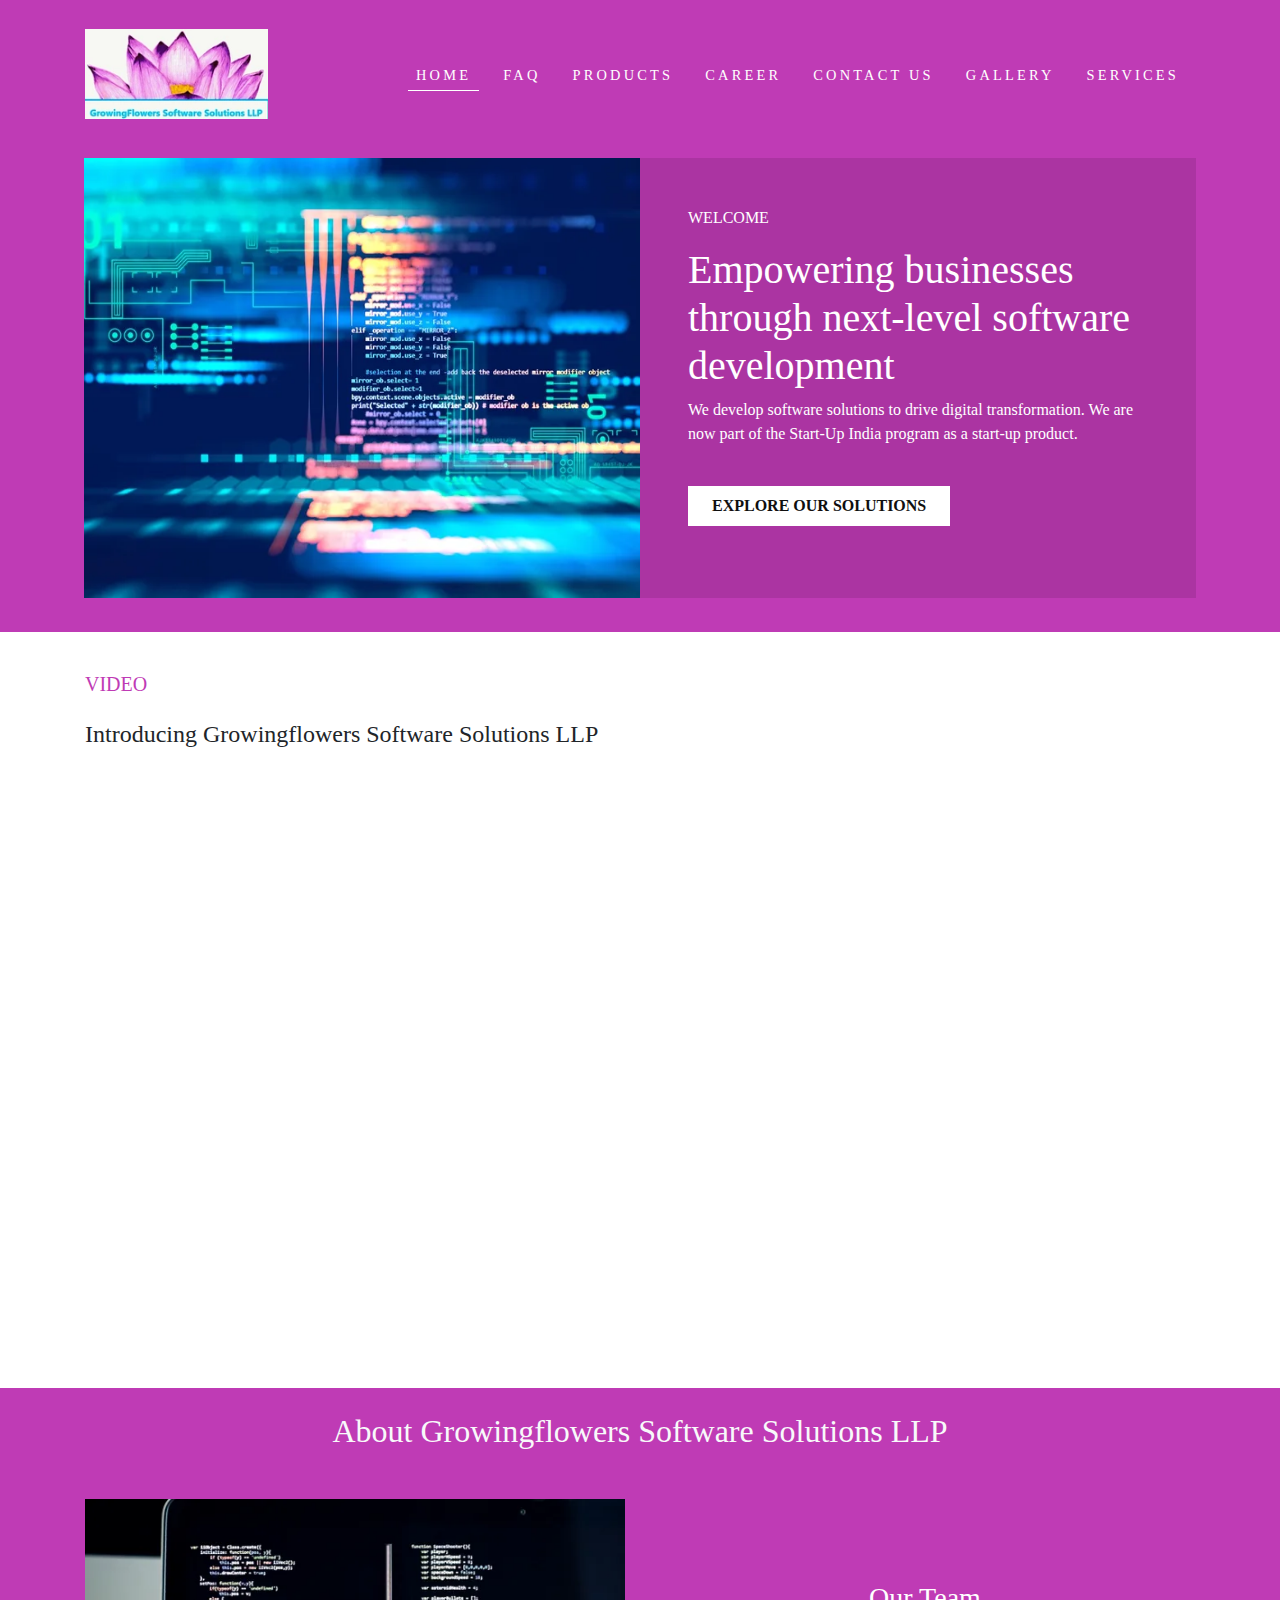
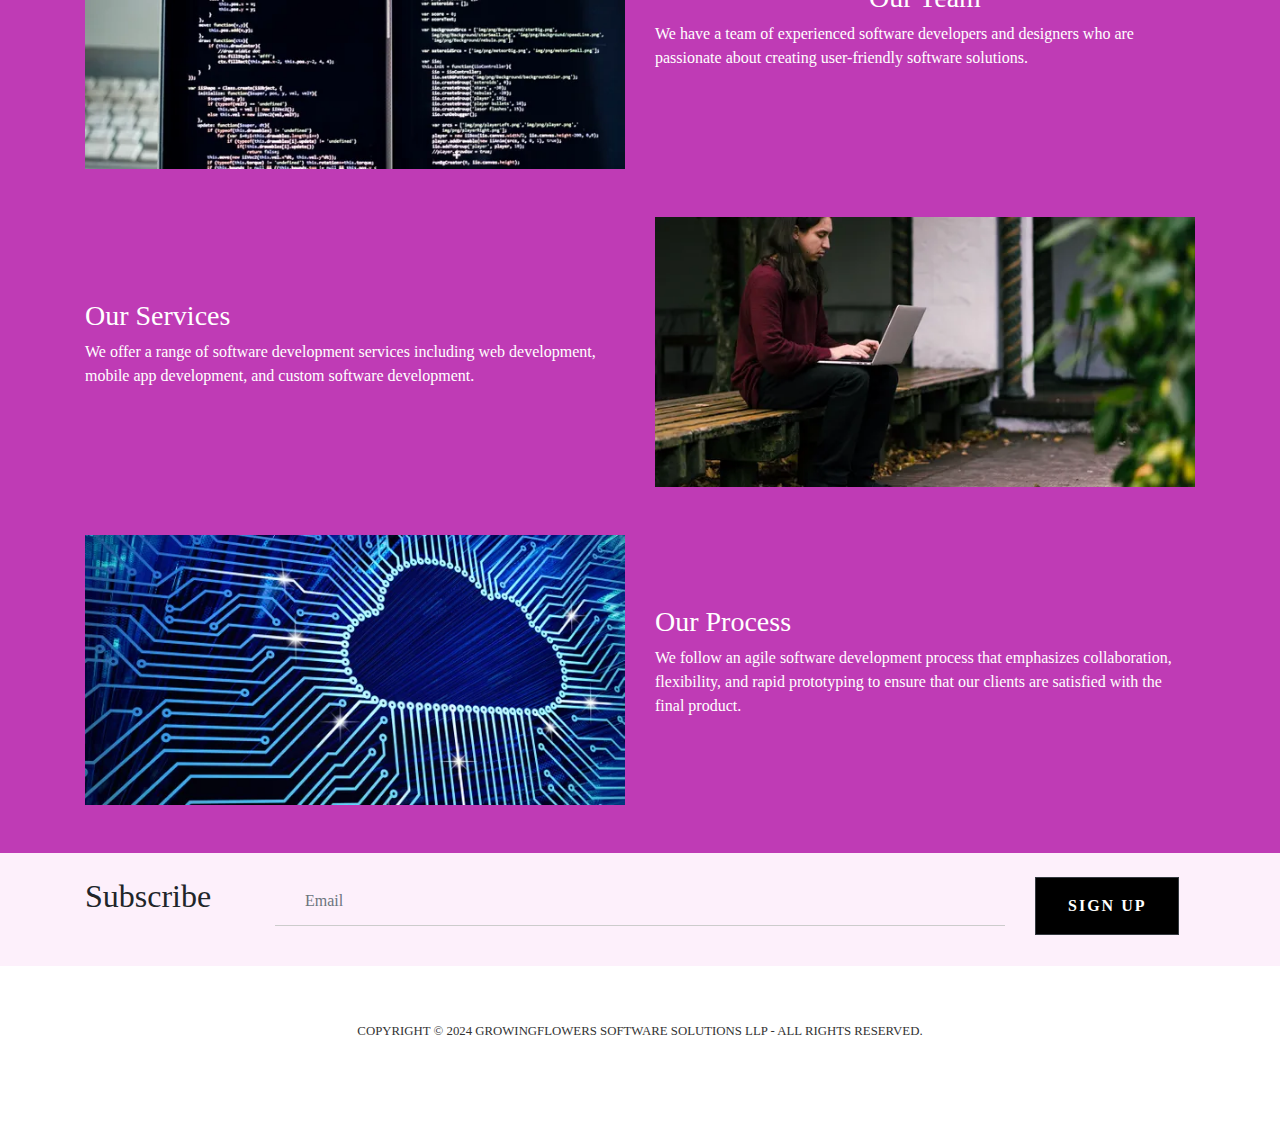
<file: index.html>
<!doctype html>
<html lang="en">

<head>
    <!-- Required meta tags -->
    <meta charset="utf-8">
    <meta name="viewport" content="width=device-width, initial-scale=1, shrink-to-fit=no">
    <!-- Bootstrap CSS -->
    <link rel="stylesheet" href="https://cdn.jsdelivr.net/npm/bootstrap@4.3.1/dist/css/bootstrap.min.css"
        integrity="sha384-ggOyR0iXCbMQv3Xipma34MD+dH/1fQ784/j6cY/iJTQUOhcWr7x9JvoRxT2MZw1T" crossorigin="anonymous">
    <link rel="stylesheet" href="css/style.css">

    <title> GrowingFlowers Software Solutions</title>
</head>

<body>
    <!-- Navbar -->
    <div class="container-fluid bg-pink pt-2 pb-3 px-2">
        <div class="container">
            <nav class="navbar navbar-expand-lg navbar-light px-0 pt-2 pb-0">
                <a class="navbar-brand d-flex align-items-center" href="#">
                    <img src="assets/logo.png" class="my-2 img-fluid" alt="Logo" style="max-height: 90px;">
                </a>
                <button class="navbar-toggler ml-auto" type="button" data-toggle="collapse" data-target="#navbarSupportedContent"
                    aria-controls="navbarSupportedContent" aria-expanded="false" aria-label="Toggle navigation">
                    <span class="navbar-toggler-icon"></span>
                </button>
                <div class="collapse navbar-collapse justify-content-end" id="navbarSupportedContent">
                    <ul class="navbar-nav">
                        <li class="nav-item">
                            <a class="nav-link text-white mx-2 text-uppercase spacing active" href="index.html">Home</a>
                        </li>
                        <li class="nav-item">
                            <a class="nav-link text-white mx-2 text-uppercase spacing" href="faq.html">FAQ</a>
                        </li>
                        <li class="nav-item">
                            <a class="nav-link text-white mx-2 text-uppercase spacing" href="products.html">Products</a>
                        </li>
                        <li class="nav-item">
                            <a class="nav-link text-white mx-2 text-uppercase spacing" href="career.html">Career</a>
                        </li>
                        <li class="nav-item">
                            <a class="nav-link text-white mx-2 text-uppercase spacing" href="contact.html">Contact Us</a>
                        </li>
                        <li class="nav-item">
                            <a class="nav-link text-white mx-2 text-uppercase spacing" href="gallery.html">Gallery</a>
                        </li>
                        <li class="nav-item">
                            <a class="nav-link text-white mx-2 text-uppercase spacing" href="services.html">Services</a>
                        </li>
                    </ul>
                </div>
            </nav>
        </div>
    </div>

    <!-- Main Section -->
    <div class="container">
        <div class="main-section">
            <div class="row px-1">
                <div class="col-md-6 p-0 m-0">
                    <img src="assets/home.png" alt="Technology Image" class="img-fluid">
                </div>
                <div class="col-md-6 m-0 p-0">
                    <div class="main-text p-5">
                        <p class="fw-normal text-uppercase fs-6 fs-md-5">Welcome</p>
                        <h1 class="fw-light fs-3 fs-md-4">Empowering businesses through next-level software
                            development</h1>
                        <p class="fs-6 fs-md-5">We develop software solutions to drive digital transformation. We are
                            now part of the
                            Start-Up India program as a start-up product.</p>
                        <button class="btn btn-custom mx-auto text-uppercase px-4 py-2 my-4">Explore Our Solutions</button>
                    </div>

                </div>
            </div>
        </div>
    </div>

<!-- Video Section -->
<div class="container-fluid bg-white">
    <div class="container my-4 py-3">
        <h5 class="text-uppercase fw-medium text mb-4 pt-4 text-pink fw-lighter">Video</h5>
        <h4 class="text-capitalize mb-3">Introducing Growingflowers Software Solutions LLP</h4>
        <div class="container">
            <div class="embed-responsive embed-responsive-16by9">
                <iframe class="embed-responsive-item"
                    src="https://player.vimeo.com/video/918412210?h=9d1f91b965&badge=0&autopause=0&player_id=0&app_id=58479&title=0&byline=0&portrait=0"
                    frameborder="0" allow="autoplay; fullscreen; picture-in-picture; clipboard-write"
                    style="position:absolute;top:0;left:0;width:100%;height:100%;" allowfullscreen>
                </iframe>
            </div>
        </div>
    </div>
</div>

    <!-- About Section -->
    <div class="container-fluid bg-pink">
        <div class="container">
            <h2 class="text-center text-light mb-5">About Growingflowers Software Solutions LLP</h2>
            <div class="row mb-5">
                <div class="col-md-6">
                    <img src="assets/process.png" class="img-fluid" alt="Our Team">
                </div>
                <div class="col-md-6 d-flex align-items-center">
                    <div>
                        <h3 class="text-white text-center">Our Team</h3>
                        <p class="text-white">
                            We have a team of experienced software developers and designers who are passionate about
                            creating user-friendly software solutions.
                        </p>
                    </div>
                </div>
            </div>
            <div class="row mb-5">
                <div class="col-md-6 order-md-2">
                    <img src="assets/team.png" class="img-fluid" alt="Our Services">
                </div>
                <div class="col-md-6 d-flex align-items-center order-md-1">
                    <div>
                        <h3 class="text-white">Our Services</h3>
                        <p class="text-white">
                            We offer a range of software development services including web development, mobile app
                            development, and custom software development.
                        </p>
                    </div>
                </div>
            </div>
            <div class="row mb-5">
                <div class="col-md-6">
                    <img src="assets/services.png" class="img-fluid" alt="Our Process">
                </div>
                <div class="col-md-6 d-flex align-items-center">
                    <div>
                        <h3 class="text-white">Our Process</h3>
                        <p class="text-white">
                            We follow an agile software development process that emphasizes collaboration, flexibility,
                            and rapid prototyping to ensure that our clients are satisfied with the final product.
                        </p>
                    </div>
                </div>
            </div>

        </div>
    </div>

    <!-- Subscribe Section -->
    <div class="container-fluid bg-light-pink py-4">
        <div class="container subscribe">

            <div class="row">
                <div class="col-md-2">
                    <h2 class="fw-semibold">Subscribe </h2>
                </div>
                <div class="col-md-8">
                    <div class="form-group">
                        <input type="email" class="form-control py-4" name="email" id="email" aria-describedby="helpId"
                            placeholder="Email">
                    </div>
                </div>
                <div class="col-md-2">
                    <button class="btn btn-dark py-3">SIGN UP</button>
                </div>
            </div>

        </div>
    </div>

    <!-- Footer Section -->
    <footer class="container-fluid bg-white py-5">
        <div class="container text-center fw-lighter mt-2 mb-5">
            <p>COPYRIGHT © 2024 GROWINGFLOWERS SOFTWARE SOLUTIONS LLP - ALL RIGHTS RESERVED.</p>
        </div>
    </footer>


    <!-- Optional JavaScript -->
    <!-- jQuery first, then Popper.js, then Bootstrap JS -->
    <script src="https://code.jquery.com/jquery-3.3.1.slim.min.js"
        integrity="sha384-q8i/X+965DzO0rT7abK41JStQIAqVgRVzpbzo5smXKp4YfRvH+8abtTE1Pi6jizo"
        crossorigin="anonymous"></script>
    <script src="https://cdn.jsdelivr.net/npm/popper.js@1.14.7/dist/umd/popper.min.js"
        integrity="sha384-UO2eT0CpHqdSJQ6hJty5KVphtPhzWj9WO1clHTMGa3JDZwrnQq4sF86dIHNDz0W1"
        crossorigin="anonymous"></script>
    <script src="https://cdn.jsdelivr.net/npm/bootstrap@4.3.1/dist/js/bootstrap.min.js"
        integrity="sha384-JjSmVgyd0p3pXB1rRibZUAYoIIy6OrQ6VrjIEaFf/nJGzIxFDsf4x0xIM+B07jRM"
        crossorigin="anonymous"></script>
</body>

</html>
</file>
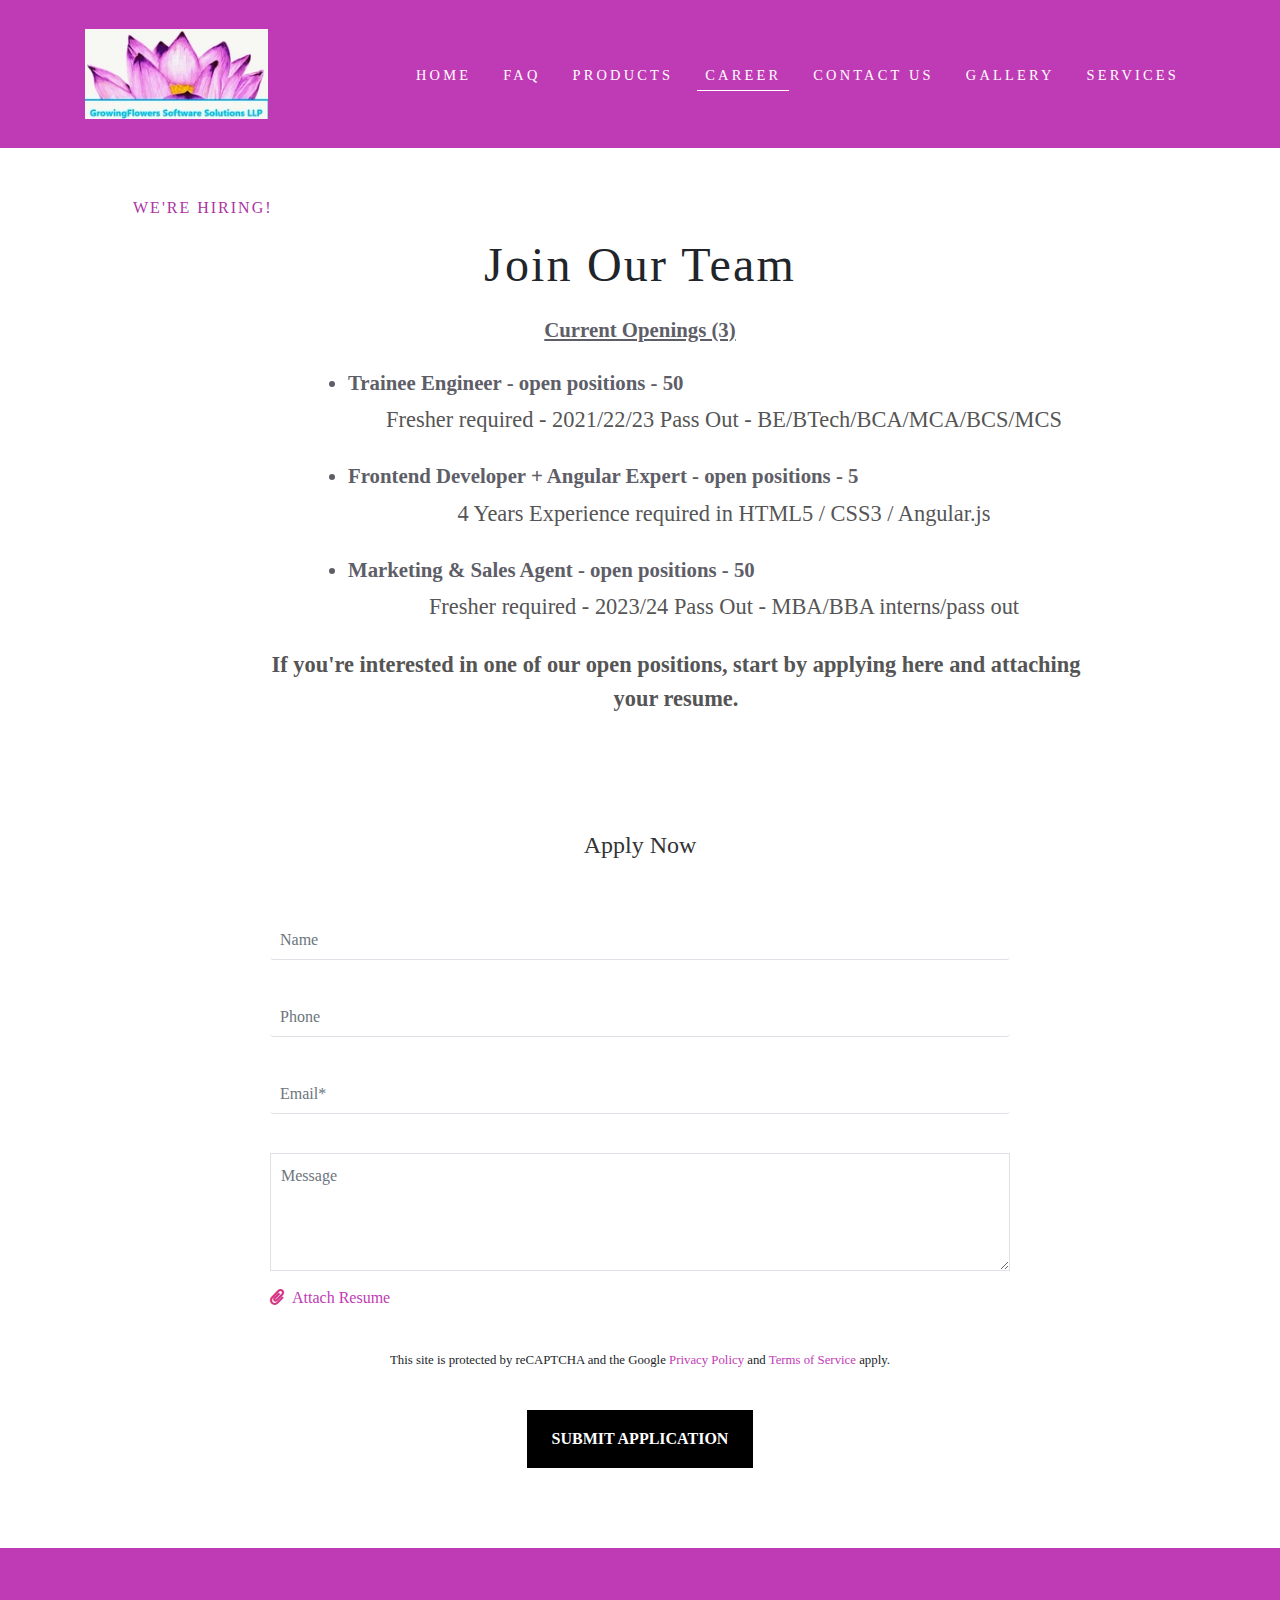
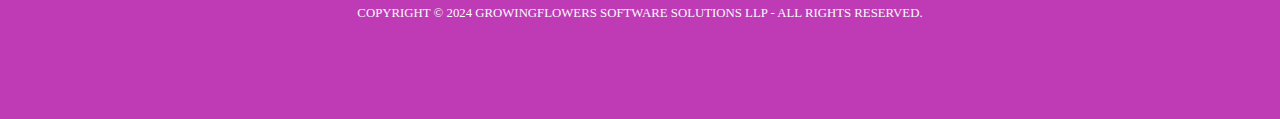
<file: career.html>
<!doctype html>
<html lang="en">

<head>
    <!-- Required meta tags -->
    <meta charset="utf-8">
    <meta name="viewport" content="width=device-width, initial-scale=1, shrink-to-fit=no">
    <!-- Bootstrap CSS -->
    <link rel="stylesheet" href="https://cdn.jsdelivr.net/npm/bootstrap@4.3.1/dist/css/bootstrap.min.css"
        integrity="sha384-ggOyR0iXCbMQv3Xipma34MD+dH/1fQ784/j6cY/iJTQUOhcWr7x9JvoRxT2MZw1T" crossorigin="anonymous">
    <link href="https://cdnjs.cloudflare.com/ajax/libs/font-awesome/5.15.4/css/all.min.css" rel="stylesheet">
    <link rel="stylesheet" href="css/style.css">

    <title>Career</title>
</head>

<body>
    <!-- Navbar -->
    <div class="container-fluid bg-pink pt-2 pb-3 px-2">
        <div class="container">
            <nav class="navbar navbar-expand-lg navbar-light px-0 pt-2 pb-0">
                <a class="navbar-brand d-flex align-items-center" href="#">
                    <img src="assets/logo.png" class="my-2 img-fluid" alt="Logo" style="max-height: 90px;">
                </a>
                <button class="navbar-toggler ml-auto" type="button" data-toggle="collapse"
                    data-target="#navbarSupportedContent" aria-controls="navbarSupportedContent" aria-expanded="false"
                    aria-label="Toggle navigation">
                    <span class="navbar-toggler-icon"></span>
                </button>
                <div class="collapse navbar-collapse justify-content-end" id="navbarSupportedContent">
                    <ul class="navbar-nav">
                        <li class="nav-item">
                            <a class="nav-link text-white mx-2 text-uppercase spacing" href="index.html">Home</a>
                        </li>
                        <li class="nav-item">
                            <a class="nav-link text-white mx-2 text-uppercase spacing" href="faq.html">FAQ</a>
                        </li>
                        <li class="nav-item">
                            <a class="nav-link text-white mx-2 text-uppercase spacing" href="products.html">Products</a>
                        </li>
                        <li class="nav-item">
                            <a class="nav-link text-white mx-2 text-uppercase spacing active"
                                href="career.html">Career</a>
                        </li>
                        <li class="nav-item">
                            <a class="nav-link text-white mx-2 text-uppercase spacing" href="contact.html">Contact
                                Us</a>
                        </li>
                        <li class="nav-item">
                            <a class="nav-link text-white mx-2 text-uppercase spacing" href="gallery.html">Gallery</a>
                        </li>
                        <li class="nav-item">
                            <a class="nav-link text-white mx-2 text-uppercase spacing" href="services.html">Services</a>
                        </li>
                    </ul>
                </div>
            </nav>
        </div>
    </div>

    <!-- Main Section -->
    <!-- Join Our Team Section -->
    <section class="join-team-section pt-5">
        <div class="container">
            <p class="mx-5 text-uppercase hiring">We're Hiring!</p>
            <div class="row justify-content-center">
                <div class="col-md-10">
                    <h1 class="text-center">Join Our Team</h1>
                    <h3 class="text-center my-4">Current Openings (3)</h3>

                    <ul class="job-listings list-unstyled justify-content-evenly pl-4">
                        <li class="mb-4">
                            <strong>Trainee Engineer - open positions - 50</strong>
                            <p class="text-center desc">Fresher required - 2021/22/23 Pass Out -
                                BE/BTech/BCA/MCA/BCS/MCS</p>
                        </li>
                        <li class="mb-4">
                            <strong>Frontend Developer + Angular Expert - open positions - 5</strong>
                            <p class="text-center desc">4 Years Experience required in HTML5 / CSS3 / Angular.js</p>
                        </li>
                        <li class="mb-4">
                            <strong>Marketing & Sales Agent - open positions - 50</strong>
                            <p class="text-center desc">Fresher required - 2023/24 Pass Out - MBA/BBA interns/pass out
                            </p>
                        </li>
                        <p class="text-center font-weight-bold ml-md-5">If you're interested in one of our open positions, start by
                            applying
                            here and attaching your resume.</p>
                    </ul>

                </div>
            </div>
        </div>
    </section>

    <!-- Apply Now Section -->
    <section class="apply-section">
        <div class="container">
            <h3>Apply Now</h3>
            <form class="apply-form">
                <div class="form-group">
                    <label for="name"></label>
                    <input type="text" class="form-control border-bottom" id="name" placeholder="Name">
                </div>
                <div class="form-group">
                    <label for="phone"></label>
                    <input type="tel" class="form-control border-bottom" id="phone" placeholder="Phone">
                </div>
                <div class="form-group">
                    <label for="email"></label>
                    <input type="email" class="form-control border-bottom" id="email" placeholder="Email*">
                </div>
                <div class="form-group">
                    <label for="message"></label>
                    <textarea class="form-control border" id="message" rows="4" placeholder="Message"></textarea>
                </div>
                <label for="file-upload" class="file-label">
                    <i class="fas fa-paperclip"></i>Attach Resume
                </label>
                <input type="file" id="file-upload" class="file-input" multiple>
                <p class="my-3 text-center">This site is protected by reCAPTCHA and the Google <span
                        class="text-pink">Privacy Policy</span> and <span class="text-pink">Terms
                        of Service</span> apply.</p>
                <div class="text-center pt-4 pb-0">
                    <button type="submit" class="btn submit-btn text-uppercase px-4 py-3">Submit Application</button>
                </div>
            </form>
        </div>
    </section>

    </div>


    <!-- Footer Section -->
    <footer class="container-fluid bg-pink py-5">
        <div class="container text-center font-weight-lighter mt-2 mb-5">
            <p class="text-light">COPYRIGHT © 2024 GROWINGFLOWERS SOFTWARE SOLUTIONS LLP - ALL RIGHTS RESERVED.</p>
        </div>
    </footer>


    <!-- Optional JavaScript -->
    <!-- jQuery first, then Popper.js, then Bootstrap JS -->
    <script src="https://code.jquery.com/jquery-3.3.1.slim.min.js"
        integrity="sha384-q8i/X+965DzO0rT7abK41JStQIAqVgRVzpbzo5smXKp4YfRvH+8abtTE1Pi6jizo"
        crossorigin="anonymous"></script>
    <script src="https://cdn.jsdelivr.net/npm/popper.js@1.14.7/dist/umd/popper.min.js"
        integrity="sha384-UO2eT0CpHqdSJQ6hJty5KVphtPhzWj9WO1clHTMGa3JDZwrnQq4sF86dIHNDz0W1"
        crossorigin="anonymous"></script>
    <script src="https://cdn.jsdelivr.net/npm/bootstrap@4.3.1/dist/js/bootstrap.min.js"
        integrity="sha384-JjSmVgyd0p3pXB1rRibZUAYoIIy6OrQ6VrjIEaFf/nJGzIxFDsf4x0xIM+B07jRM"
        crossorigin="anonymous"></script>
</body>

</html>
</file>
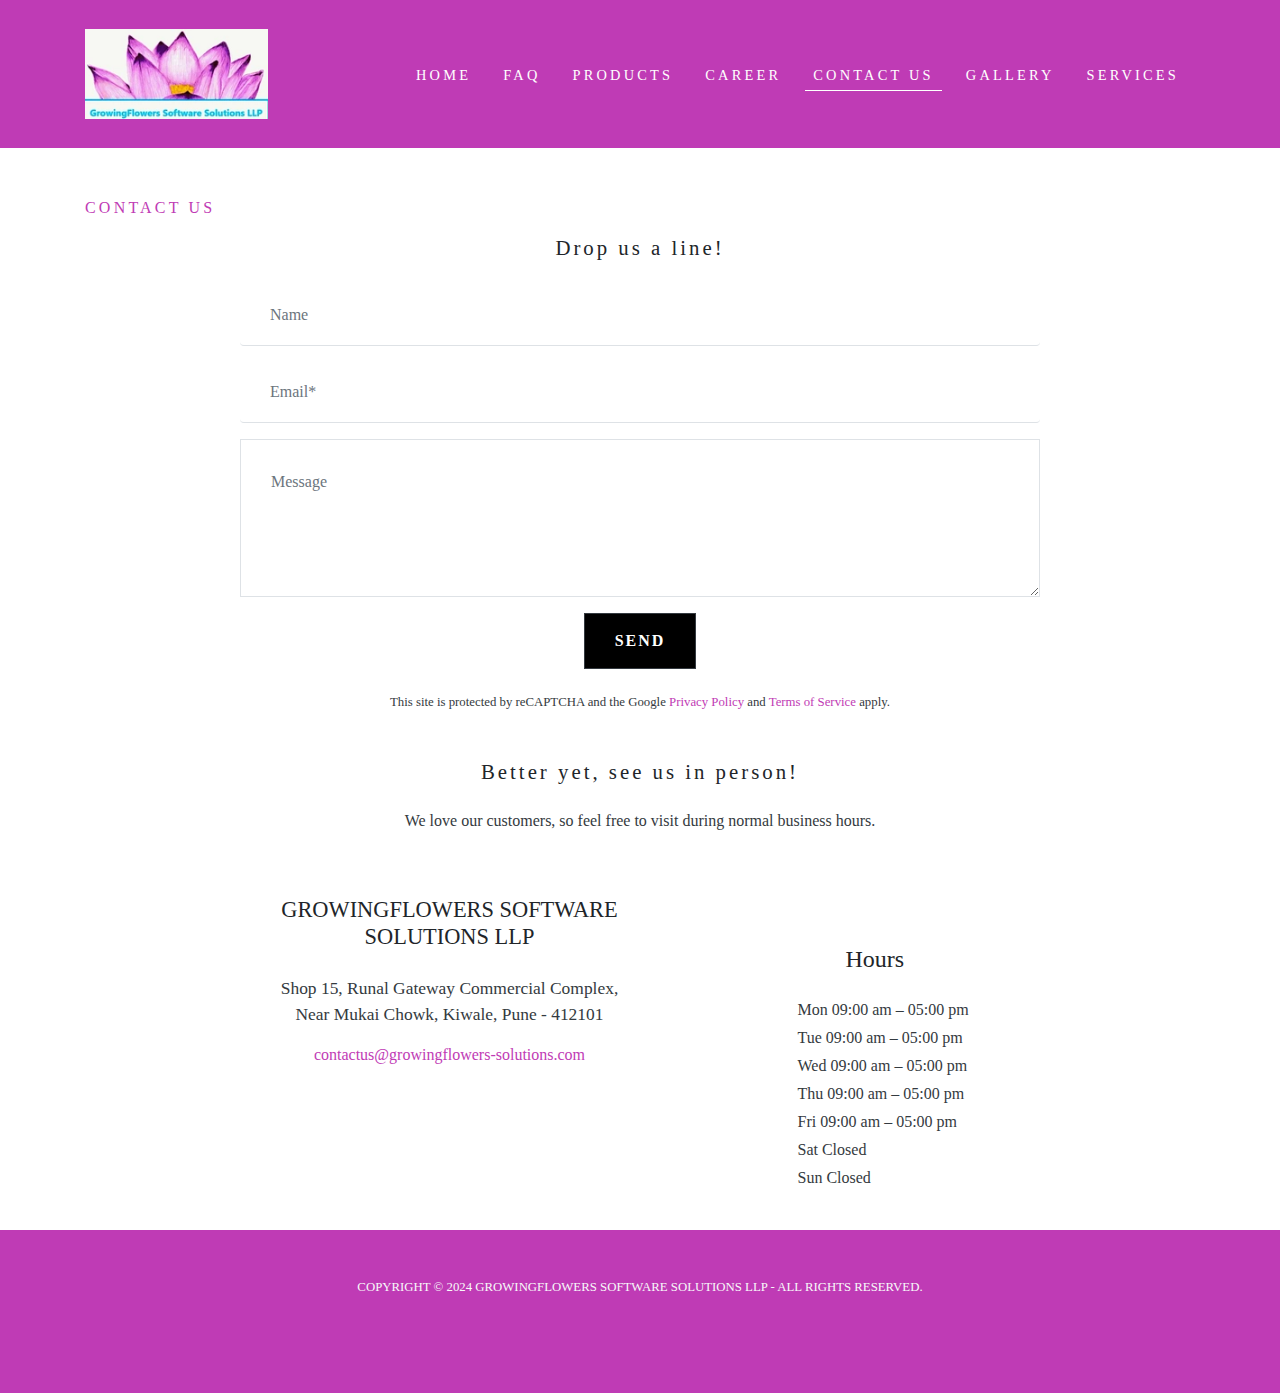
<file: contact.html>
<!doctype html>
<html lang="en">

<head>
    <!-- Required meta tags -->
    <meta charset="utf-8">
    <meta name="viewport" content="width=device-width, initial-scale=1, shrink-to-fit=no">
    <!-- Bootstrap CSS -->
    <link rel="stylesheet" href="https://cdn.jsdelivr.net/npm/bootstrap@4.3.1/dist/css/bootstrap.min.css"
        integrity="sha384-ggOyR0iXCbMQv3Xipma34MD+dH/1fQ784/j6cY/iJTQUOhcWr7x9JvoRxT2MZw1T" crossorigin="anonymous">
    <link rel="stylesheet" href="css/style.css">

    <title>CONTACT US</title>
</head>

<body>
    <!-- Navbar -->
    <div class="container-fluid bg-pink pt-2 pb-3 px-2">
        <div class="container">
            <nav class="navbar navbar-expand-lg navbar-light px-0 pt-2 pb-0">
                <a class="navbar-brand d-flex align-items-center" href="#">
                    <img src="assets/logo.png" class="my-2 img-fluid" alt="Logo" style="max-height: 90px;">
                </a>
                <button class="navbar-toggler ml-auto" type="button" data-toggle="collapse"
                    data-target="#navbarSupportedContent" aria-controls="navbarSupportedContent" aria-expanded="false"
                    aria-label="Toggle navigation">
                    <span class="navbar-toggler-icon"></span>
                </button>
                <div class="collapse navbar-collapse justify-content-end" id="navbarSupportedContent">
                    <ul class="navbar-nav">
                        <li class="nav-item">
                            <a class="nav-link text-white mx-2 text-uppercase spacing" href="index.html">Home</a>
                        </li>
                        <li class="nav-item">
                            <a class="nav-link text-white mx-2 text-uppercase spacing" href="faq.html">FAQ</a>
                        </li>
                        <li class="nav-item">
                            <a class="nav-link text-white mx-2 text-uppercase spacing" href="products.html">Products</a>
                        </li>
                        <li class="nav-item">
                            <a class="nav-link text-white mx-2 text-uppercase spacing" href="career.html">Career</a>
                        </li>
                        <li class="nav-item">
                            <a class="nav-link text-white mx-2 text-uppercase spacing active"
                                href="contact.html">Contact Us</a>
                        </li>
                        <li class="nav-item">
                            <a class="nav-link text-white mx-2 text-uppercase spacing" href="gallery.html">Gallery</a>
                        </li>
                        <li class="nav-item">
                            <a class="nav-link text-white mx-2 text-uppercase spacing" href="services.html">Services</a>
                        </li>
                    </ul>
                </div>
            </nav>
        </div>
    </div>

    <!-- Contact Form Section-->
    <section class="contact-section pt-5 pb-0">
        <div class="container">
            <p class="text-uppercase text-pink spacing">Contact Us</p>
            <h2 class="text-center fs-2">Drop us a line!</h2>
            <form class="contact-form mt-4">
                <div class="form-group">
                    <label for="name" class="d-none"></label>
                    <input type="text" class="form-control border-bottom" id="name" placeholder="Name">
                </div>
                <div class="form-group">
                    <label for="email" class="d-none"></label>
                    <input type="email" class="form-control border-bottom" id="email" placeholder="Email*">
                </div>
                <div class="form-group">
                    <label for="message" class="d-none"></label>
                    <textarea class="form-control border" id="message" rows="4" placeholder="Message"></textarea>
                </div>
                <div class="text-center">
                    <button type="submit" class="btn btn-dark text-uppercase">Send</button>
                </div>
            </form>
            <p class="text-center mt-4 text-dark captcha">This site is protected by reCAPTCHA and the Google <a href="https://policies.google.com/privacy"
                    class="text-decoration-none text-pink" target="_blank">Privacy Policy</a> and <a href="https://policies.google.com/terms" class="text-decoration-none text-pink" target="_blank">Terms
                    of Service</a> apply.</p>
        </div>

        <!-- Contact Information -->

        <div class="container my-5">
            <div class="row text-center">
                <div class="col-lg-12">
                    <h2 class="pb-3">Better yet, see us in person!</h2>
                    <p class="text-dark pb-5">We love our customers, so feel free to visit during normal business hours.
                    </p>
                </div>
            </div>

            <div class="row justify-content-center">
                <!-- Company Info Section -->
                <div class="col-lg-6 col-md-6 text-center">
                    <h4 class="info-heading px-5 pb-3">GROWINGFLOWERS SOFTWARE SOLUTIONS LLP</h4>
                    <p class="text-center text-dark address px-3 px-md-5 mx-3 mx-md-5">
                        Shop 15, Runal Gateway Commercial Complex, Near Mukai Chowk, Kiwale, Pune - 412101
                    </p>
                    
                    <a href="contact.html" class="text-pink pt-5">contactus@growingflowers-solutions.com</a>
                </div>

                <!-- Hours Section -->
                <div class="col-lg-3 col-md-4 mt-5 mb-3 mx-5">
                    <h4 class="mx-5 mb-4">Hours</h4>
                    <p class="text-dark justify-content-around mb-1">Mon 09:00 am – 05:00 pm</p>
                    <p class="text-dark justify-content-around mb-1">Tue 09:00 am – 05:00 pm</p>
                    <p class="text-dark justify-content-around mb-1">Wed 09:00 am – 05:00 pm</p>
                    <p class="text-dark justify-content-around mb-1">Thu 09:00 am – 05:00 pm</p>
                    <p class="text-dark justify-content-around mb-1">Fri 09:00 am – 05:00 pm</p>
                    <p class="text-dark justify-content-around mb-1">Sat Closed</p>
                    <p class="text-dark justify-content-around mb-4">Sun Closed</p>
                </div>
            </div>
        </div>
    </section>

    <!-- Footer Section -->
    <footer class="container-fluid bg-pink pb-5">
        <div class="container text-center font-weight-lighter mt-2 mb-5">
            <p class="text-light">COPYRIGHT © 2024 GROWINGFLOWERS SOFTWARE SOLUTIONS LLP - ALL RIGHTS RESERVED.</p>
        </div>
    </footer>


    <!-- Optional JavaScript -->
    <!-- jQuery first, then Popper.js, then Bootstrap JS -->
    <script src="https://code.jquery.com/jquery-3.3.1.slim.min.js"
        integrity="sha384-q8i/X+965DzO0rT7abK41JStQIAqVgRVzpbzo5smXKp4YfRvH+8abtTE1Pi6jizo"
        crossorigin="anonymous"></script>
    <script src="https://cdn.jsdelivr.net/npm/popper.js@1.14.7/dist/umd/popper.min.js"
        integrity="sha384-UO2eT0CpHqdSJQ6hJty5KVphtPhzWj9WO1clHTMGa3JDZwrnQq4sF86dIHNDz0W1"
        crossorigin="anonymous"></script>
    <script src="https://cdn.jsdelivr.net/npm/bootstrap@4.3.1/dist/js/bootstrap.min.js"
        integrity="sha384-JjSmVgyd0p3pXB1rRibZUAYoIIy6OrQ6VrjIEaFf/nJGzIxFDsf4x0xIM+B07jRM"
        crossorigin="anonymous"></script>
</body>

</html>
</file>
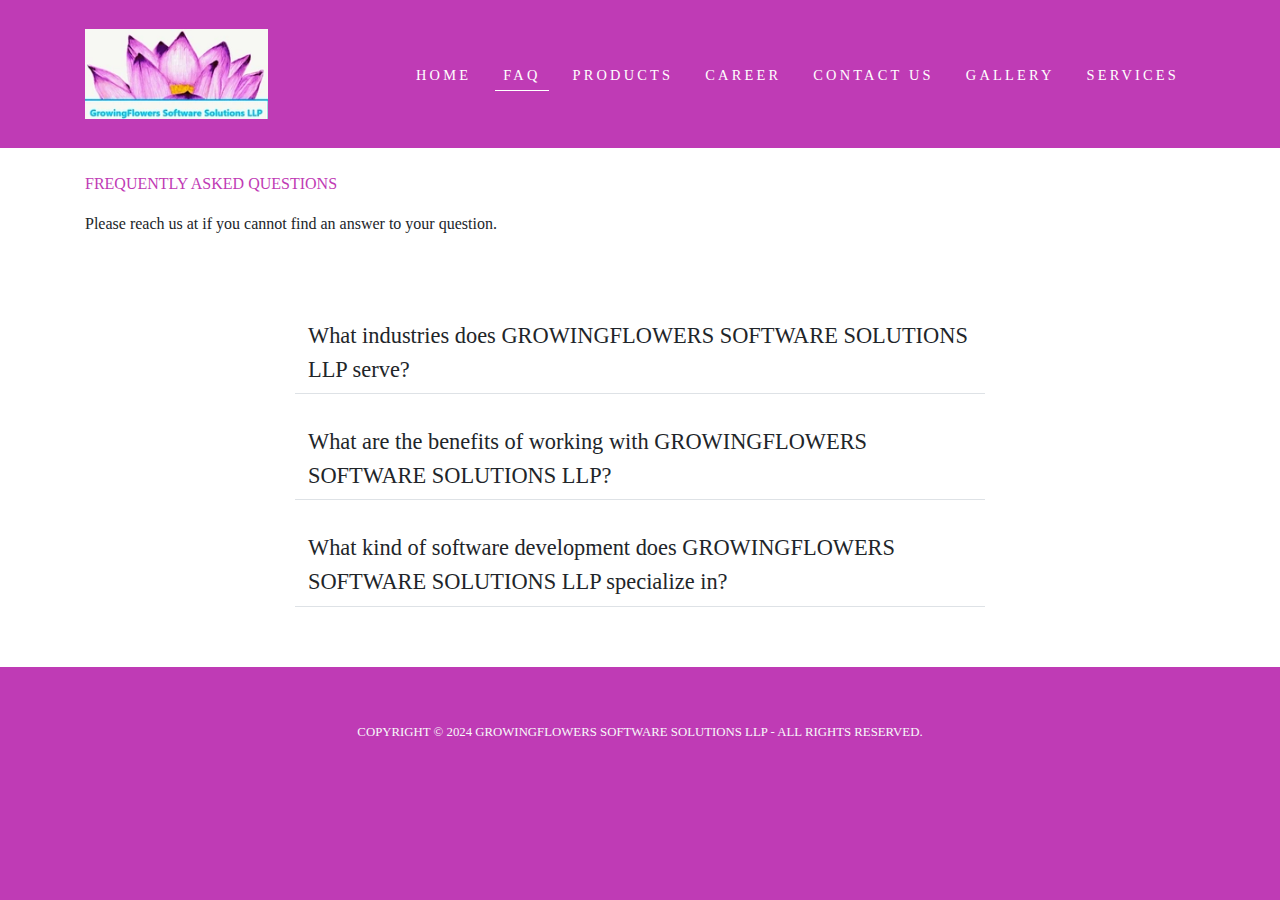
<file: faq.html>
<!doctype html>
<html lang="en">

<head>
    <!-- Required meta tags -->
    <meta charset="utf-8">
    <meta name="viewport" content="width=device-width, initial-scale=1, shrink-to-fit=no">
    <!-- Bootstrap CSS -->
    <link rel="stylesheet" href="https://cdn.jsdelivr.net/npm/bootstrap@4.3.1/dist/css/bootstrap.min.css"
        integrity="sha384-ggOyR0iXCbMQv3Xipma34MD+dH/1fQ784/j6cY/iJTQUOhcWr7x9JvoRxT2MZw1T" crossorigin="anonymous">

    <!-- Font Awesome CDN Link -->
    <link rel="stylesheet" href="https://cdnjs.cloudflare.com/ajax/libs/font-awesome/6.6.0/css/all.min.css"
        integrity="sha512-Kc323vGBEqzTmouAECnVceyQqyqdsSiqLQISBL29aUW4U/M7pSPA/gEUZQqv1cwx4OnYxTxve5UMg5GT6L4JJg=="
        crossorigin="anonymous" referrerpolicy="no-referrer" />

    <link rel="stylesheet" href="css/style.css">

    <title>FAQ | GrowingFlowers Software Solutions</title>
</head>

<body>
    <!-- Navbar -->
    <div class="container-fluid bg-pink pt-2 pb-3 px-2">
        <div class="container">
            <nav class="navbar navbar-expand-lg navbar-light px-0 pt-2 pb-0">
                <a class="navbar-brand d-flex align-items-center" href="#">
                    <img src="assets/logo.png" class="my-2 img-fluid" alt="Logo" style="max-height: 90px;">
                </a>
                <button class="navbar-toggler ml-auto" type="button" data-toggle="collapse"
                    data-target="#navbarSupportedContent" aria-controls="navbarSupportedContent" aria-expanded="false"
                    aria-label="Toggle navigation">
                    <span class="navbar-toggler-icon"></span>
                </button>
                <div class="collapse navbar-collapse justify-content-end" id="navbarSupportedContent">
                    <ul class="navbar-nav">
                        <li class="nav-item">
                            <a class="nav-link text-white mx-2 text-uppercase spacing" href="index.html">Home</a>
                        </li>
                        <li class="nav-item">
                            <a class="nav-link text-white mx-2 text-uppercase spacing active" href="faq.html">FAQ</a>
                        </li>
                        <li class="nav-item">
                            <a class="nav-link text-white mx-2 text-uppercase spacing" href="products.html">Products</a>
                        </li>
                        <li class="nav-item">
                            <a class="nav-link text-white mx-2 text-uppercase spacing" href="career.html">Career</a>
                        </li>
                        <li class="nav-item">
                            <a class="nav-link text-white mx-2 text-uppercase spacing" href="contact.html">Contact
                                Us</a>
                        </li>
                        <li class="nav-item">
                            <a class="nav-link text-white mx-2 text-uppercase spacing" href="gallery.html">Gallery</a>
                        </li>
                        <li class="nav-item">
                            <a class="nav-link text-white mx-2 text-uppercase spacing" href="services.html">Services</a>
                        </li>
                    </ul>
                </div>
            </nav>
        </div>
    </div>

    <!-- Main Section -->
    <div class="container-fluid bg-white">
        <div class="container">
            <p class="text-uppercase text-pink font-weight-lighter pt-4 ">Frequently Asked Questions</p>
            <p>Please reach us at if you cannot find an answer to your question.</p>
        </div>
        <div class="container">
            <div class="row justify-content-center">
                <div class="col-md-8">
                    <div class="accordion py-5" id="accordionExample">
                        <div class="card border-0"> 
                            <div class="card-header bg-white" id="headingOne">
                                <h2 class="mb-0 border-bottom">
                                    <button class="btn collapsed title fs-3 fs-md-4 w-100 d-flex justify-content-between align-items-center" type="button"
                                        data-toggle="collapse" data-target="#collapseOne" aria-expanded="false" aria-controls="collapseOne">
                                        What industries does GROWINGFLOWERS SOFTWARE SOLUTIONS LLP serve?
                                        <i class="fa-solid fa-caret-down arrow"></i>
                                    </button>
                                </h2>
                            </div>
                        
                            <div id="collapseOne" class="collapse" aria-labelledby="headingOne" data-parent="#accordionExample">
                                <div class="card-body border-bottom">
                                    GROWINGFLOWERS SOFTWARE SOLUTIONS LLP serves clients in a wide range of industries,
                                    including healthcare, finance, education, retail, and more. We have experience
                                    working with clients of all sizes, from small startups to large enterprises.
                                </div>
                            </div>
                        </div>
                        

                        <div class="card border-0">

                            <div class="card-header bg-white" id="headingTwo">
                                <h2 class="mb-0 border-bottom">
                                    <button class="btn collapsed title fs-3 fs-md-4 w-100 d-flex justify-content-between align-items-center" type="button"
                                        data-toggle="collapse" data-target="#collapseTwo" aria-expanded="false"
                                        aria-controls="collapseTwo">
                                        What are the benefits of working with GROWINGFLOWERS SOFTWARE SOLUTIONS LLP?
                                        <i class="fa-solid fa-caret-down arrow"></i>
                                    </button>
                                </h2>
                            </div>

                            <div id="collapseTwo" class="collapse" aria-labelledby="headingTwo"
                                data-parent="#accordionExample">
                                <div class="card-body border-bottom">
                                    Working with GROWINGFLOWERS SOFTWARE SOLUTIONS LLP provides numerous benefits,
                                    including access to a team of experienced professionals, customized solutions
                                    tailored to your needs, and a commitment to delivering high-quality products and services that
                                    drive results.
                                </div>
                            </div>
                        </div>

                        <div class="card border-0">
                            <div class="card-header bg-white" id="headingThree">
                                <h2 class="mb-0 border-bottom">
                                    <button class="btn collapsed title fs-3 fs-md-4 w-100 d-flex justify-content-between align-items-center" type="button"
                                        data-toggle="collapse" data-target="#collapseThree" aria-expanded="false"
                                        aria-controls="collapseThree">
                                        What kind of software development does GROWINGFLOWERS SOFTWARE SOLUTIONS LLP
                                        specialize in?
                                        <i class="fa-solid fa-caret-down arrow"></i>
                                    </button>
                                </h2>

                            </div>
                            <div id="collapseThree" class="collapse" aria-labelledby="headingThree"
                                data-parent="#accordionExample">
                                <div class="card-body border-bottom">
                                    GROWINGFLOWERS SOFTWARE SOLUTIONS LLP specializes in custom software
                                    development, web application development, mobile app development, and cloud-based
                                    solutions. We have experience working with a wide range of programming languages and
                                    technologies to deliver the best results for our clients.
                                </div>
                            </div>
                        </div>
                    </div>
                </div>
            </div>
        </div>

    </div>
    <!-- Footer Section -->
    <footer class="container-fluid bg-pink py-5">
        <div class="container text-center font-weight-lighter mt-2 mb-5">
            <p class="text-light">COPYRIGHT © 2024 GROWINGFLOWERS SOFTWARE SOLUTIONS LLP - ALL RIGHTS RESERVED.</p>
        </div>
    </footer>


    <!-- Optional JavaScript -->
    <!-- jQuery first, then Popper.js, then Bootstrap JS -->
    <script src="https://code.jquery.com/jquery-3.3.1.slim.min.js"
        integrity="sha384-q8i/X+965DzO0rT7abK41JStQIAqVgRVzpbzo5smXKp4YfRvH+8abtTE1Pi6jizo"
        crossorigin="anonymous"></script>
    <script src="https://cdn.jsdelivr.net/npm/popper.js@1.14.7/dist/umd/popper.min.js"
        integrity="sha384-UO2eT0CpHqdSJQ6hJty5KVphtPhzWj9WO1clHTMGa3JDZwrnQq4sF86dIHNDz0W1"
        crossorigin="anonymous"></script>
    <script src="https://cdn.jsdelivr.net/npm/bootstrap@4.3.1/dist/js/bootstrap.min.js"
        integrity="sha384-JjSmVgyd0p3pXB1rRibZUAYoIIy6OrQ6VrjIEaFf/nJGzIxFDsf4x0xIM+B07jRM"
        crossorigin="anonymous"></script>
</body>

</html>
</file>
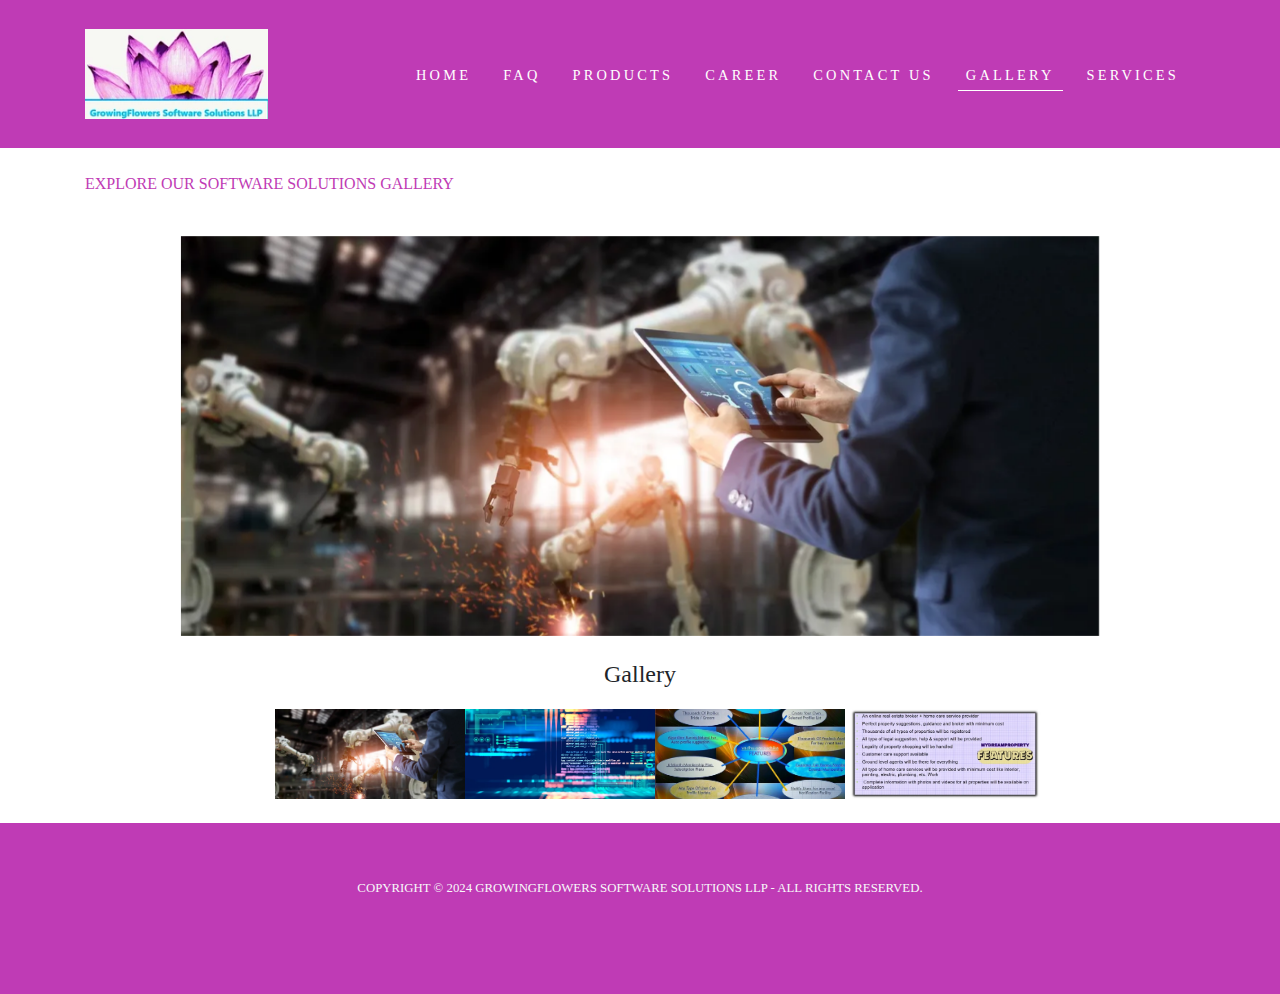
<file: gallery.html>
<!doctype html>
<html lang="en">

<head>
    <!-- Required meta tags -->
    <meta charset="utf-8">
    <meta name="viewport" content="width=device-width, initial-scale=1, shrink-to-fit=no">
    <!-- Bootstrap CSS -->
    <link rel="stylesheet" href="https://cdn.jsdelivr.net/npm/bootstrap@4.3.1/dist/css/bootstrap.min.css"
        integrity="sha384-ggOyR0iXCbMQv3Xipma34MD+dH/1fQ784/j6cY/iJTQUOhcWr7x9JvoRxT2MZw1T" crossorigin="anonymous">
    <link rel="stylesheet" href="css/style.css">

    <title>Gallery | GrowingFlowers Software Solutions</title>
</head>

<body>
    <!-- Navbar -->
    <div class="container-fluid bg-pink pt-2 pb-3 px-2">
        <div class="container">
            <nav class="navbar navbar-expand-lg navbar-light px-0 pt-2 pb-0">
                <a class="navbar-brand d-flex align-items-center" href="#">
                    <img src="assets/logo.png" class="my-2 img-fluid" alt="Logo" style="max-height: 90px;">
                </a>
                <button class="navbar-toggler ml-auto" type="button" data-toggle="collapse" data-target="#navbarSupportedContent"
                    aria-controls="navbarSupportedContent" aria-expanded="false" aria-label="Toggle navigation">
                    <span class="navbar-toggler-icon"></span>
                </button>
                <div class="collapse navbar-collapse justify-content-end" id="navbarSupportedContent">
                    <ul class="navbar-nav">
                        <li class="nav-item">
                            <a class="nav-link text-white mx-2 text-uppercase spacing" href="index.html">Home</a>
                        </li>
                        <li class="nav-item">
                            <a class="nav-link text-white mx-2 text-uppercase spacing" href="faq.html">FAQ</a>
                        </li>
                        <li class="nav-item">
                            <a class="nav-link text-white mx-2 text-uppercase spacing" href="products.html">Products</a>
                        </li>
                        <li class="nav-item">
                            <a class="nav-link text-white mx-2 text-uppercase spacing" href="career.html">Career</a>
                        </li>
                        <li class="nav-item">
                            <a class="nav-link text-white mx-2 text-uppercase spacing" href="contact.html">Contact Us</a>
                        </li>
                        <li class="nav-item">
                            <a class="nav-link text-white mx-2 text-uppercase spacing active" href="gallery.html">Gallery</a>
                        </li>
                        <li class="nav-item">
                            <a class="nav-link text-white mx-2 text-uppercase spacing" href="services.html">Services</a>
                        </li>
                    </ul>
                </div>
            </nav>
        </div>
    </div>

    <!-- Carousel Section -->
    <div class="container-fluid bg-white">
        <div class="container py-4">
            <p class="text-pink text-uppercase fw-lighter">Explore our Software Solutions Gallery</p>
        </div>

        <div class="container pb-4">
            <div id="carouselExampleFade" class="carousel slide carousel-fade" data-ride="carousel"
                data-interval="3000">
                <div class="carousel-inner">
                    <div class="carousel-item active">
                        <img src="assets/slide1.png" class="d-block w-100 img-fluid" alt="Slide 1">
                    </div>
                    <div class="carousel-item">
                        <img src="assets/slide2.png" class="d-block w-100 img-fluid" alt="Slide 2">
                    </div>
                    <div class="carousel-item">
                        <img src="assets/slide3.png" class="d-block w-100 img-fluid" alt="Slide 3">
                    </div>
                    <div class="carousel-item">
                        <img src="assets/slide4.png" class="d-block w-100 img-fluid" alt="Slide 4">
                    </div>
                </div>
                <a class="carousel-control-prev" href="#carouselExampleFade" role="button" data-slide="prev">
                    <span class="carousel-control-prev-icon" aria-hidden="true"></span>
                    <span class="sr-only">Previous</span>
                </a>
                <a class="carousel-control-next" href="#carouselExampleFade" role="button" data-slide="next">
                    <span class="carousel-control-next-icon" aria-hidden="true"></span>
                    <span class="sr-only">Next</span>
                </a>
            </div>
            <!-- Thumbnail Section -->
            <div class="thumbnail-section mt-4 d-none d-md-block">
                <h4 class="text-center">Gallery</h4>
                <div class="row justify-content-center">
                    <div class="col-2">
                        <a href="#carouselExampleFade" data-slide-to="0">
                            <img src="assets/slide1.png" class="img-square" alt="Thumbnail 1">
                        </a>
                    </div>
                    <div class="col-2">
                        <a href="#carouselExampleFade" data-slide-to="1">
                            <img src="assets/slide2.png" class="img-square" alt="Thumbnail 2">
                        </a>
                    </div>
                    <div class="col-2">
                        <a href="#carouselExampleFade" data-slide-to="2">
                            <img src="assets/slide3.png" class="img-square" alt="Thumbnail 3">
                        </a>
                    </div>
                    <div class="col-2">
                        <a href="#carouselExampleFade" data-slide-to="3">
                            <img src="assets/slide4.png" class="img-square" alt="Thumbnail 4">
                        </a>
                    </div>
                </div>
            </div>
        </div>
    </div>

    </div>
    <!-- Footer Section -->
    <footer class="container-fluid bg-pink py-5">
        <div class="container text-center mt-2 mb-5">
            <p class="text-light fw-lighter">COPYRIGHT © 2024 GROWINGFLOWERS SOFTWARE SOLUTIONS LLP - ALL RIGHTS
                RESERVED.</p>
        </div>
    </footer>


    <!-- Optional JavaScript -->
    <!-- jQuery first, then Popper.js, then Bootstrap JS -->
    <script src="https://code.jquery.com/jquery-3.3.1.slim.min.js"
        integrity="sha384-q8i/X+965DzO0rT7abK41JStQIAqVgRVzpbzo5smXKp4YfRvH+8abtTE1Pi6jizo"
        crossorigin="anonymous"></script>
    <script src="https://cdn.jsdelivr.net/npm/popper.js@1.14.7/dist/umd/popper.min.js"
        integrity="sha384-UO2eT0CpHqdSJQ6hJty5KVphtPhzWj9WO1clHTMGa3JDZwrnQq4sF86dIHNDz0W1"
        crossorigin="anonymous"></script>
    <script src="https://cdn.jsdelivr.net/npm/bootstrap@4.3.1/dist/js/bootstrap.min.js"
        integrity="sha384-JjSmVgyd0p3pXB1rRibZUAYoIIy6OrQ6VrjIEaFf/nJGzIxFDsf4x0xIM+B07jRM"
        crossorigin="anonymous"></script>
</body>

</html>
</file>
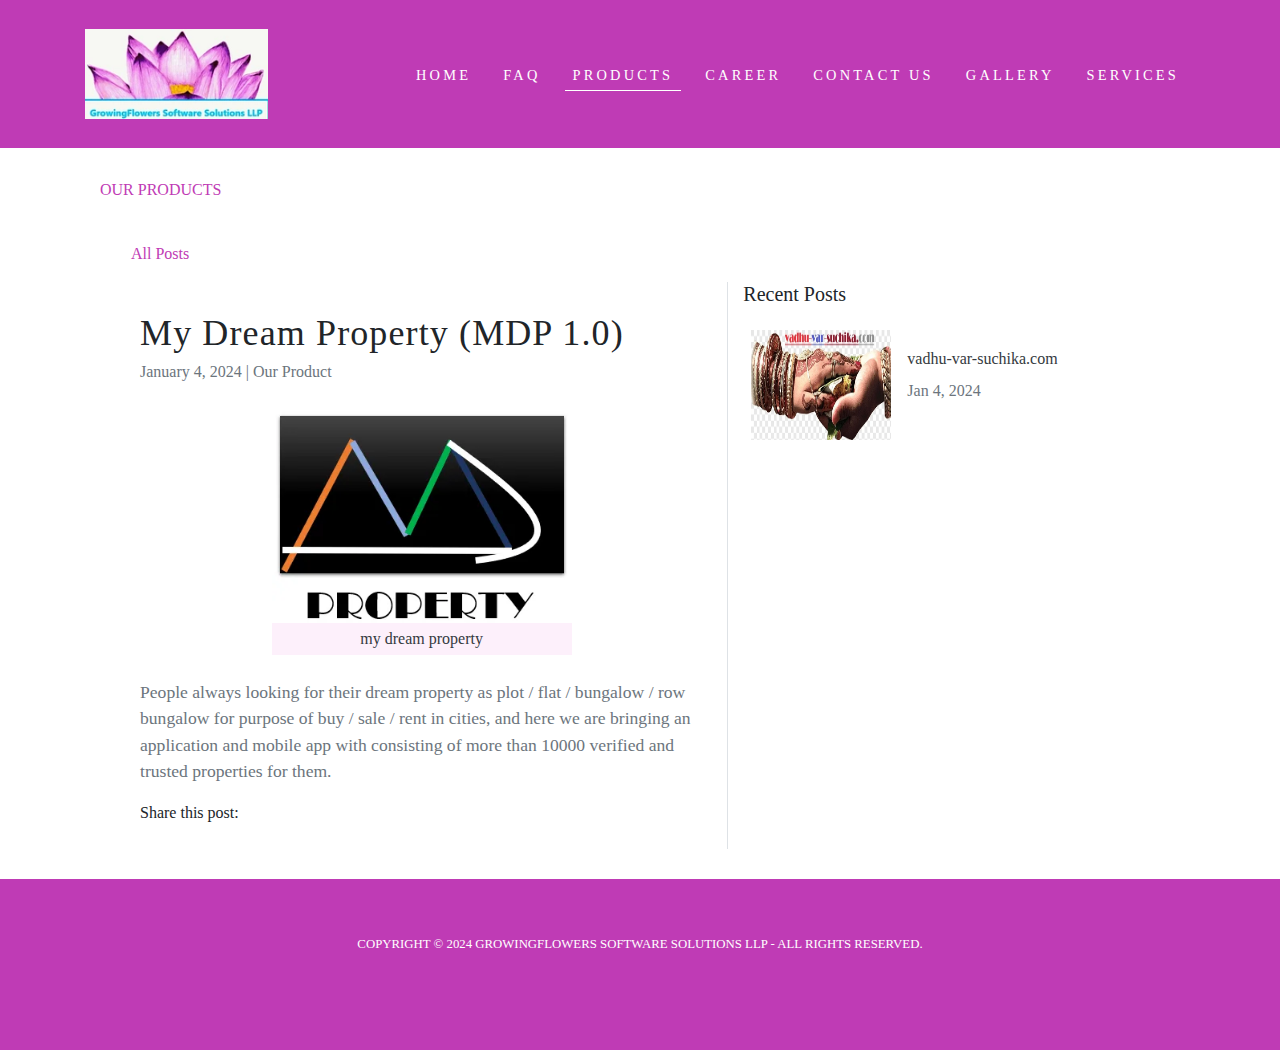
<file: my-dream-property-mdp-10.html>
<!DOCTYPE html>
<html lang="en">

<head>
    <meta charset="UTF-8">
    <meta name="viewport" content="width=device-width, initial-scale=1.0">
    <title>My Dream Property (MDP 1.0)</title>
    <!-- Bootstrap CSS -->
    <link rel="stylesheet" href="https://cdn.jsdelivr.net/npm/bootstrap@4.3.1/dist/css/bootstrap.min.css"
        integrity="sha384-ggOyR0iXCbMQv3Xipma34MD+dH/1fQ784/j6cY/iJTQUOhcWr7x9JvoRxT2MZw1T" crossorigin="anonymous">

    <!-- Font Awesome CDN Link -->
    <link rel="stylesheet" href="https://cdnjs.cloudflare.com/ajax/libs/font-awesome/6.6.0/css/all.min.css"
        integrity="sha512-Kc323vGBEqzTmouAECnVceyQqyqdsSiqLQISBL29aUW4U/M7pSPA/gEUZQqv1cwx4OnYxTxve5UMg5GT6L4JJg=="
        crossorigin="anonymous" referrerpolicy="no-referrer" />
        
    <link rel="stylesheet" href="css/style.css">

    <style>

    </style>
</head>

<body>
    <!-- Navbar -->
    <div class="container-fluid bg-pink pt-2 pb-3 px-2">
        <div class="container">
            <nav class="navbar navbar-expand-lg navbar-light px-0 pt-2 pb-0">
                <a class="navbar-brand d-flex align-items-center" href="#">
                    <img src="assets/logo.png" class="my-2 img-fluid" alt="Logo" style="max-height: 90px;">
                </a>
                <button class="navbar-toggler ml-auto" type="button" data-toggle="collapse"
                    data-target="#navbarSupportedContent" aria-controls="navbarSupportedContent" aria-expanded="false"
                    aria-label="Toggle navigation">
                    <span class="navbar-toggler-icon"></span>
                </button>
                <div class="collapse navbar-collapse justify-content-end" id="navbarSupportedContent">
                    <ul class="navbar-nav">
                        <li class="nav-item">
                            <a class="nav-link text-white mx-2 text-uppercase spacing" href="index.html">Home</a>
                        </li>
                        <li class="nav-item">
                            <a class="nav-link text-white mx-2 text-uppercase spacing" href="faq.html">FAQ</a>
                        </li>
                        <li class="nav-item">
                            <a class="nav-link text-white mx-2 text-uppercase spacing active"
                                href="products.html">Products</a>
                        </li>
                        <li class="nav-item">
                            <a class="nav-link text-white mx-2 text-uppercase spacing" href="career.html">Career</a>
                        </li>
                        <li class="nav-item">
                            <a class="nav-link text-white mx-2 text-uppercase spacing" href="contact.html">Contact
                                Us</a>
                        </li>
                        <li class="nav-item">
                            <a class="nav-link text-white mx-2 text-uppercase spacing" href="gallery.html">Gallery</a>
                        </li>
                        <li class="nav-item">
                            <a class="nav-link text-white mx-2 text-uppercase spacing" href="services.html">Services</a>
                        </li>
                    </ul>
                </div>
            </nav>
        </div>
    </div>

    <div class="container-fluid bg-white">
        <div class="container product-section bg-white">
            <p class="text-uppercase text-pink">Our Products</p>
            <div class="container ml-md-3 mr-md-3">
                <div class="pt-4 pb-3">
                    <a href="products.html" class="text-decoration-none text-pink">
                        <i class="fa-solid fa-caret-left"></i> All Posts
                    </a>
                </div>
            </div>

            <div class="row ml-md-3 mr-md-3">
                <!-- Main Content -->
                <div class="col-lg-7 p-4">
                    <p class="product-heading mb-0">My Dream Property (MDP 1.0)</p>
                    <p class="text-muted mb-4">January 4, 2024 | Our Product</p>
                    <div class="image-link-wrapper mx-auto text-center">
                        <img src="assets/my-dream-property.png" alt="Post Image" class="post-image-2 img-fluid mb-0">
                        <div class="link-section-2 bg-light-pink p-1">
                            <p class="text-decoration-none text-dark text-lowercase mb-0" target="_blank">My Dream
                                Property</p>
                        </div>
                    </div>
                    <p class="mt-4 text-muted description">People always looking for their dream property as plot / flat
                        / bungalow / row
                        bungalow for purpose of buy / sale / rent in cities, and here we are bringing an
                        application and mobile app with consisting of more than 10000 verified and
                        trusted properties for them.</p>
                    <div>
                        <span>Share this post:</span>
                        <a href="https://www.facebook.com" class="btn" style="color: #3b5998;">
                            <i class="fa-brands fa-facebook"></i>
                        </a>
                        <a href="https://www.twitter.com" class="btn p-0">
                            <i class="fa-brands fa-x-twitter"></i>
                        </a>
                    </div>
                </div>

                <!-- Sidebar -->
                <div class="col-lg-5 border-left">
                    <div class="recent-posts">
                        <h5 class="font-weight-light mb-4">Recent Posts</h5>
                        <ul class="list-unstyled">
                            <li class="d-flex align-items-center mb-3">
                                <img src="assets/vadhu-var-suchika.png" alt="Recent Post Image" class="me-2 ml-2"
                                    style="width: 140px; height: 110px;">
                                <div>
                                    <div class="recent-posts ml-3">
                                        <a href="vadhu-var-suchikacom.html"
                                            class="text-decoration-none text-dark">vadhu-var-suchika.com</a>
                                        <p class="text-muted mb-0 mt-2">Jan 4, 2024</p>
                                    </div>
                                </div>
                            </li>
                        </ul>
                    </div>
                </div>
            </div>
        </div>
    </div>


    <!-- Footer Section -->
    <footer class="container-fluid bg-pink py-5">
        <div class="container text-center font-weight-lighter mt-2 mb-5">
            <p class="text-white">COPYRIGHT © 2024 GROWINGFLOWERS SOFTWARE SOLUTIONS LLP - ALL RIGHTS RESERVED.</p>
        </div>
    </footer>


    <!-- Optional JavaScript -->
    <!-- jQuery first, then Popper.js, then Bootstrap JS -->
    <script src="https://code.jquery.com/jquery-3.3.1.slim.min.js"
        integrity="sha384-q8i/X+965DzO0rT7abK41JStQIAqVgRVzpbzo5smXKp4YfRvH+8abtTE1Pi6jizo"
        crossorigin="anonymous"></script>
    <script src="https://cdn.jsdelivr.net/npm/popper.js@1.14.7/dist/umd/popper.min.js"
        integrity="sha384-UO2eT0CpHqdSJQ6hJty5KVphtPhzWj9WO1clHTMGa3JDZwrnQq4sF86dIHNDz0W1"
        crossorigin="anonymous"></script>
    <script src="https://cdn.jsdelivr.net/npm/bootstrap@4.3.1/dist/js/bootstrap.min.js"
        integrity="sha384-JjSmVgyd0p3pXB1rRibZUAYoIIy6OrQ6VrjIEaFf/nJGzIxFDsf4x0xIM+B07jRM"
        crossorigin="anonymous"></script>
</body>

</html>
</file>
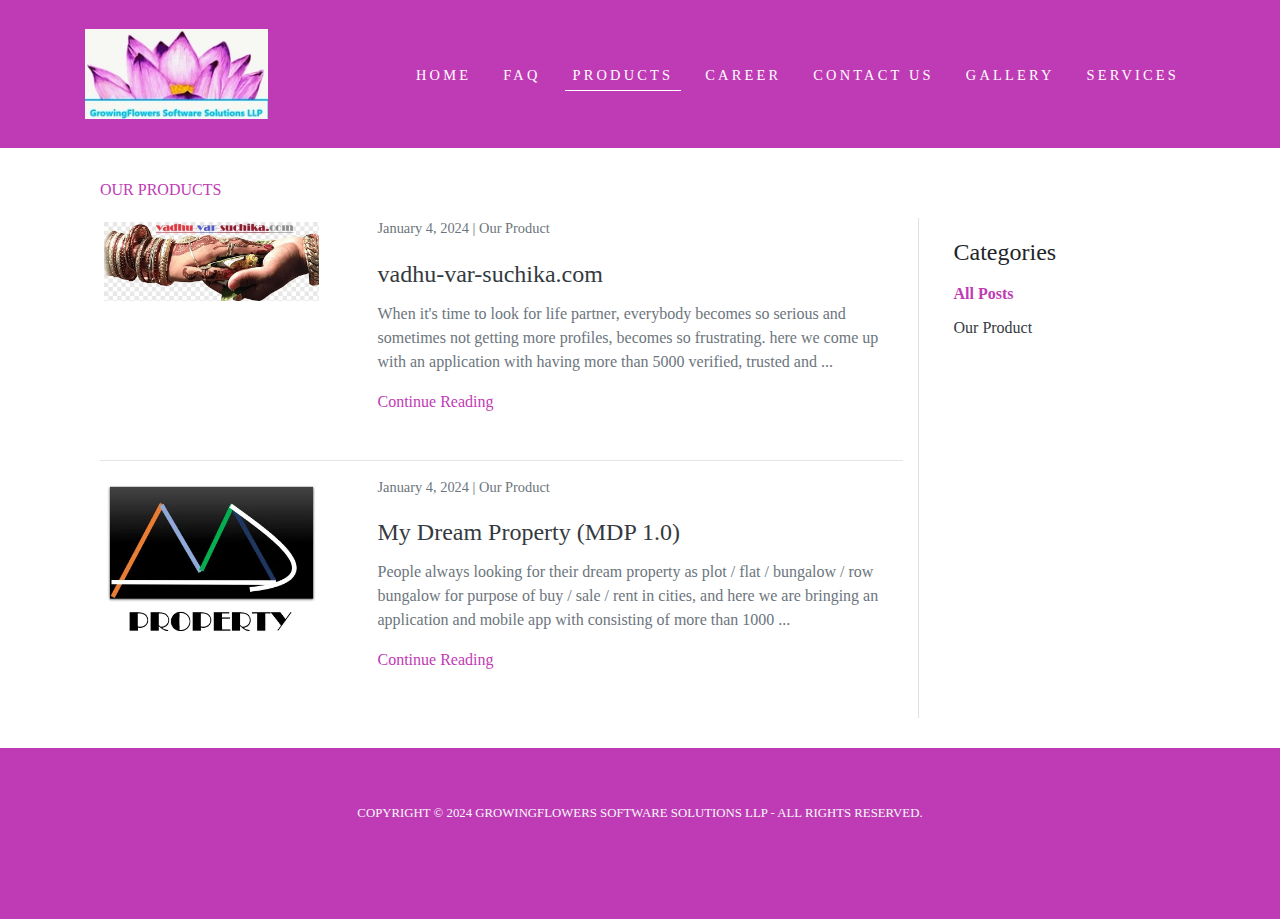
<file: products.html>
<!doctype html>
<html lang="en">

<head>
    <!-- Required meta tags -->
    <meta charset="utf-8">
    <meta name="viewport" content="width=device-width, initial-scale=1, shrink-to-fit=no">
    <!-- Bootstrap CSS -->
    <link rel="stylesheet" href="https://cdn.jsdelivr.net/npm/bootstrap@4.3.1/dist/css/bootstrap.min.css"
        integrity="sha384-ggOyR0iXCbMQv3Xipma34MD+dH/1fQ784/j6cY/iJTQUOhcWr7x9JvoRxT2MZw1T" crossorigin="anonymous">
    <link rel="stylesheet" href="css/style.css">

    <title>Products</title>
</head>

<body>
    <!-- Navbar -->
    <div class="container-fluid bg-pink pt-2 pb-3 px-2">
        <div class="container">
            <nav class="navbar navbar-expand-lg navbar-light px-0 pt-2 pb-0">
                <a class="navbar-brand d-flex align-items-center" href="#">
                    <img src="assets/logo.png" class="my-2 img-fluid" alt="Logo" style="max-height: 90px;">
                </a>
                <button class="navbar-toggler ml-auto" type="button" data-toggle="collapse" data-target="#navbarSupportedContent"
                    aria-controls="navbarSupportedContent" aria-expanded="false" aria-label="Toggle navigation">
                    <span class="navbar-toggler-icon"></span>
                </button>
                <div class="collapse navbar-collapse justify-content-end" id="navbarSupportedContent">
                    <ul class="navbar-nav">
                        <li class="nav-item">
                            <a class="nav-link text-white mx-2 text-uppercase spacing" href="index.html">Home</a>
                        </li>
                        <li class="nav-item">
                            <a class="nav-link text-white mx-2 text-uppercase spacing" href="faq.html">FAQ</a>
                        </li>
                        <li class="nav-item">
                            <a class="nav-link text-white mx-2 text-uppercase spacing active" href="products.html">Products</a>
                        </li>
                        <li class="nav-item">
                            <a class="nav-link text-white mx-2 text-uppercase spacing" href="career.html">Career</a>
                        </li>
                        <li class="nav-item">
                            <a class="nav-link text-white mx-2 text-uppercase spacing" href="contact.html">Contact Us</a>
                        </li>
                        <li class="nav-item">
                            <a class="nav-link text-white mx-2 text-uppercase spacing" href="gallery.html">Gallery</a>
                        </li>
                        <li class="nav-item">
                            <a class="nav-link text-white mx-2 text-uppercase spacing" href="services.html">Services</a>
                        </li>
                    </ul>
                </div>
            </nav>
        </div>
    </div>

    <!-- Product Section -->
    <div class="container-fluid bg-white">
        <div class="container product-section bg-white">
            <p class="text-uppercase text-pink">Our Products</p>
            <div class="row">
                <!-- Product Section -->
                <div class="col-md-9">
                    <div class="product-card row">
                        <div class="col-md-4">
                            <a href="vadhu-var-suchikacom.html" class="text-decoration-none">
                                <img src="assets/vadhu-var-suchika.png" class="img-thumbnail" alt="Product 1 Image">
                        </div>
                        <div class="col-md-8">
                            <p class="product-date">January 4, 2024 | Our Product</p>
                            <p class="product-title text-dark">vadhu-var-suchika.com</p>
                            <p class="product-description">When it's time to look for life partner, everybody becomes so
                                serious and
                                sometimes not getting more profiles, becomes so frustrating. here we come up
                                with an application with having more than 5000 verified, trusted and ...</p>

                            <p class="text-pink">Continue Reading</p>
                            </a>
                        </div>
                    </div>
                    <hr>

                    <div class="product-card row">
                        <div class="col-md-4">
                            <a href="my-dream-property-mdp-10.html" class="text-decoration-none">
                                <img src="assets/my-dream-property.png" class="img-thumbnail" alt="Product 1 Image">
                        </div>
                        <div class="col-md-8">
                            <p class="product-date">January 4, 2024 | Our Product</p>
                            <p class="product-title text-dark">My Dream Property (MDP 1.0)</p>
                            <p class="product-description">People always looking for their dream property as plot / flat
                                / bungalow / row
                                bungalow for purpose of buy / sale / rent in cities, and here we are bringing an
                                application and mobile app with consisting of more than 1000 ...</p>

                            <p class="text-pink">Continue Reading</p>
                            </a>
                        </div>
                    </div>
                </div>

                <!-- Categories Section -->
                <div class="col-md-3 border-left">
                    <div class="categories-section ">
                        <h4 class="font-weight-lighter">Categories</h4>
                        <ul class="categories-list">
                            <li><a href="products.html?Category=All+Posts" class="text-pink text-decoration-none font-weight-bold">All Posts</a></li>
                            <li><a href="products.html?category=Our+Product" class="text-decoration-none text-dark">Our Product</a></li>
                        </ul>
                    </div>
                </div>
            </div>
        </div>
    </div>
    <!-- Footer Section -->
    <footer class="container-fluid bg-pink py-5">
        <div class="container text-center font-weight-lighter mt-2 mb-5">
            <p class="text-light">COPYRIGHT © 2024 GROWINGFLOWERS SOFTWARE SOLUTIONS LLP - ALL RIGHTS RESERVED.</p>
        </div>
    </footer>


    <!-- Optional JavaScript -->
    <!-- jQuery first, then Popper.js, then Bootstrap JS -->
    <script src="https://code.jquery.com/jquery-3.3.1.slim.min.js"
        integrity="sha384-q8i/X+965DzO0rT7abK41JStQIAqVgRVzpbzo5smXKp4YfRvH+8abtTE1Pi6jizo"
        crossorigin="anonymous"></script>
    <script src="https://cdn.jsdelivr.net/npm/popper.js@1.14.7/dist/umd/popper.min.js"
        integrity="sha384-UO2eT0CpHqdSJQ6hJty5KVphtPhzWj9WO1clHTMGa3JDZwrnQq4sF86dIHNDz0W1"
        crossorigin="anonymous"></script>
    <script src="https://cdn.jsdelivr.net/npm/bootstrap@4.3.1/dist/js/bootstrap.min.js"
        integrity="sha384-JjSmVgyd0p3pXB1rRibZUAYoIIy6OrQ6VrjIEaFf/nJGzIxFDsf4x0xIM+B07jRM"
        crossorigin="anonymous"></script>
</body>

</html>
</file>
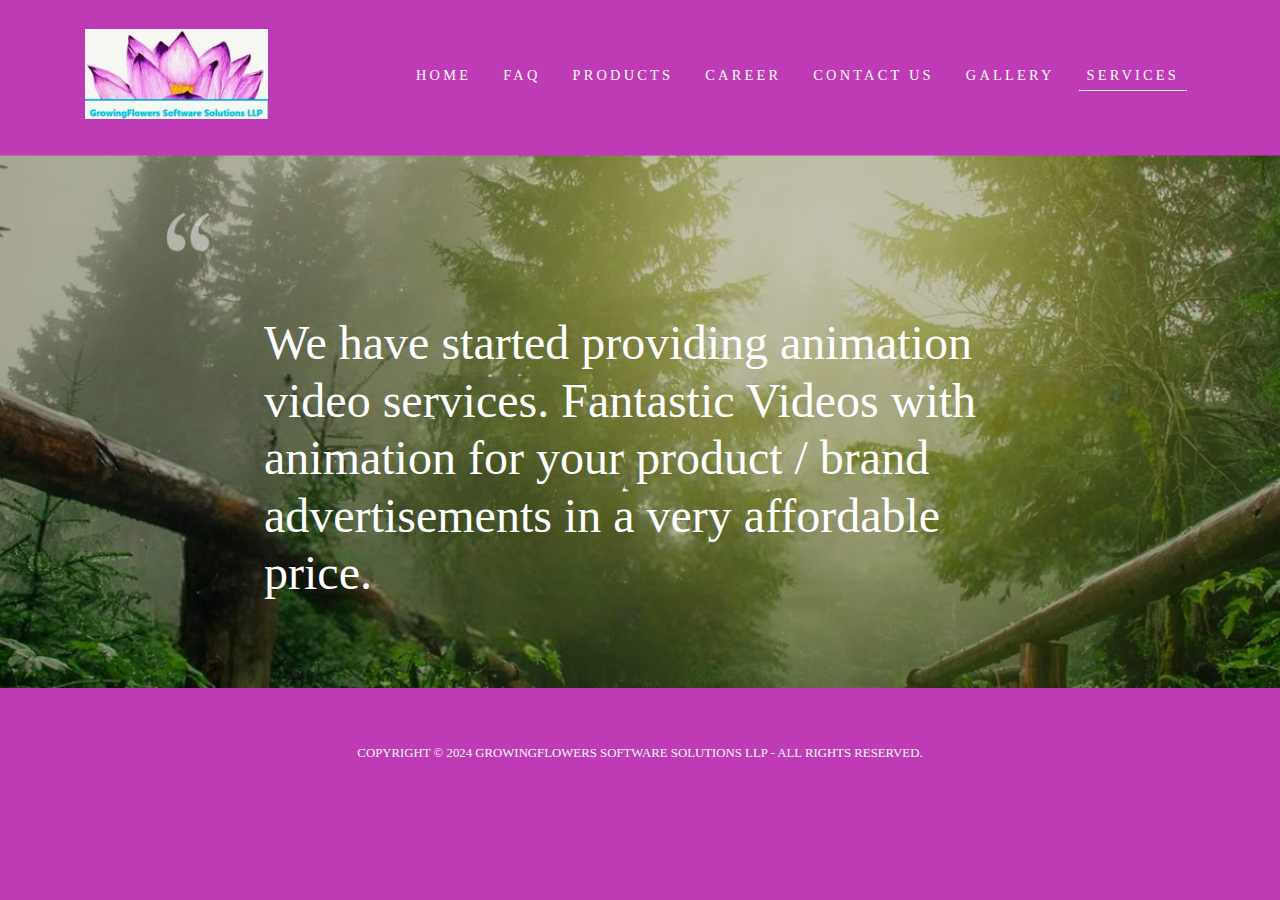
<file: services.html>
<!doctype html>
<html lang="en">

<head>
    <!-- Required meta tags -->
    <meta charset="utf-8">
    <meta name="viewport" content="width=device-width, initial-scale=1, shrink-to-fit=no">
    <!-- Bootstrap CSS -->
    <link rel="stylesheet" href="https://cdn.jsdelivr.net/npm/bootstrap@4.3.1/dist/css/bootstrap.min.css"
        integrity="sha384-ggOyR0iXCbMQv3Xipma34MD+dH/1fQ784/j6cY/iJTQUOhcWr7x9JvoRxT2MZw1T" crossorigin="anonymous">
    <link rel="stylesheet" href="css/style.css">

    <title>Services | GrowingFlowers Software Solutions</title>
    <!-- <style>
        .service-section {
            min-height: 100vh;
            display: flex;
            justify-content: center;
            align-items: center;
            padding: 20px;
        }
        .quote {
            font-size: 1.5rem; /* Base font size */
            max-width: 800px;  /* Limit width for larger screens */
            line-height: 1.5;
            text-align: center;
            margin: 0 auto;
            padding: 10px;
        }
        @media (max-width: 768px) {
            .quote {
                font-size: 1.2rem;  /* Adjust font size for smaller screens */
            }
        }
    </style> -->
</head>

<body>
    <!-- Navbar -->
    <div class="container-fluid bg-pink pt-2 pb-3 px-2">
        <div class="container">
            <nav class="navbar navbar-expand-lg navbar-light px-0 pt-2 pb-0">
                <a class="navbar-brand d-flex align-items-center" href="#">
                    <img src="assets/logo.png" class="my-2 img-fluid" alt="Logo" style="max-height: 90px;">
                </a>
                <button class="navbar-toggler ml-auto" type="button" data-toggle="collapse"
                    data-target="#navbarSupportedContent" aria-controls="navbarSupportedContent" aria-expanded="false"
                    aria-label="Toggle navigation">
                    <span class="navbar-toggler-icon"></span>
                </button>
                <div class="collapse navbar-collapse justify-content-end" id="navbarSupportedContent">
                    <ul class="navbar-nav">
                        <li class="nav-item">
                            <a class="nav-link text-white mx-2 text-uppercase spacing" href="index.html">Home</a>
                        </li>
                        <li class="nav-item">
                            <a class="nav-link text-white mx-2 text-uppercase spacing" href="faq.html">FAQ</a>
                        </li>
                        <li class="nav-item">
                            <a class="nav-link text-white mx-2 text-uppercase spacing" href="products.html">Products</a>
                        </li>
                        <li class="nav-item">
                            <a class="nav-link text-white mx-2 text-uppercase spacing" href="career.html">Career</a>
                        </li>
                        <li class="nav-item">
                            <a class="nav-link text-white mx-2 text-uppercase spacing" href="contact.html">Contact Us</a>
                        </li>
                        <li class="nav-item">
                            <a class="nav-link text-white mx-2 text-uppercase spacing" href="gallery.html">Gallery</a>
                        </li>
                        <li class="nav-item">
                            <a class="nav-link text-white mx-2 text-uppercase spacing active" href="services.html">Services</a>
                        </li>
                    </ul>
                </div>
            </nav>
        </div>
    </div>

    <!-- Main Section -->
    <section class="service-section d-flex justify-content-center align-items-center px-2">
        <div class="content">
            <blockquote class="quote mx-3 mt-5 pt-md-5 ml-md-4">
                We have started providing animation video services. Fantastic Videos with animation for your product / brand advertisements in a very affordable price.
            </blockquote>
        </div>
    </section>

    <!-- Footer Section -->
    <footer class="container-fluid bg-pink py-5">
        <div class="container text-center font-weight-lighter mt-2 mb-5">
            <p class="text-light">COPYRIGHT © 2024 GROWINGFLOWERS SOFTWARE SOLUTIONS LLP - ALL RIGHTS RESERVED.</p>
        </div>
    </footer>

    <!-- Optional JavaScript -->
    <!-- jQuery first, then Popper.js, then Bootstrap JS -->
    <script src="https://code.jquery.com/jquery-3.3.1.slim.min.js"
        integrity="sha384-q8i/X+965DzO0rT7abK41JStQIAqVgRVzpbzo5smXKp4YfRvH+8abtTE1Pi6jizo"
        crossorigin="anonymous"></script>
    <script src="https://cdn.jsdelivr.net/npm/popper.js@1.14.7/dist/umd/popper.min.js"
        integrity="sha384-UO2eT0CpHqdSJQ6hJty5KVphtPhzWj9WO1clHTMGa3JDZwrnQq4sF86dIHNDz0W1"
        crossorigin="anonymous"></script>
    <script src="https://cdn.jsdelivr.net/npm/bootstrap@4.3.1/dist/js/bootstrap.min.js"
        integrity="sha384-JjSmVgyd0p3pXB1rRibZUAYoIIy6OrQ6VrjIEaFf/nJGzIxFDsf4x0xIM+B07jRM"
        crossorigin="anonymous"></script>
</body>

</html>
</file>
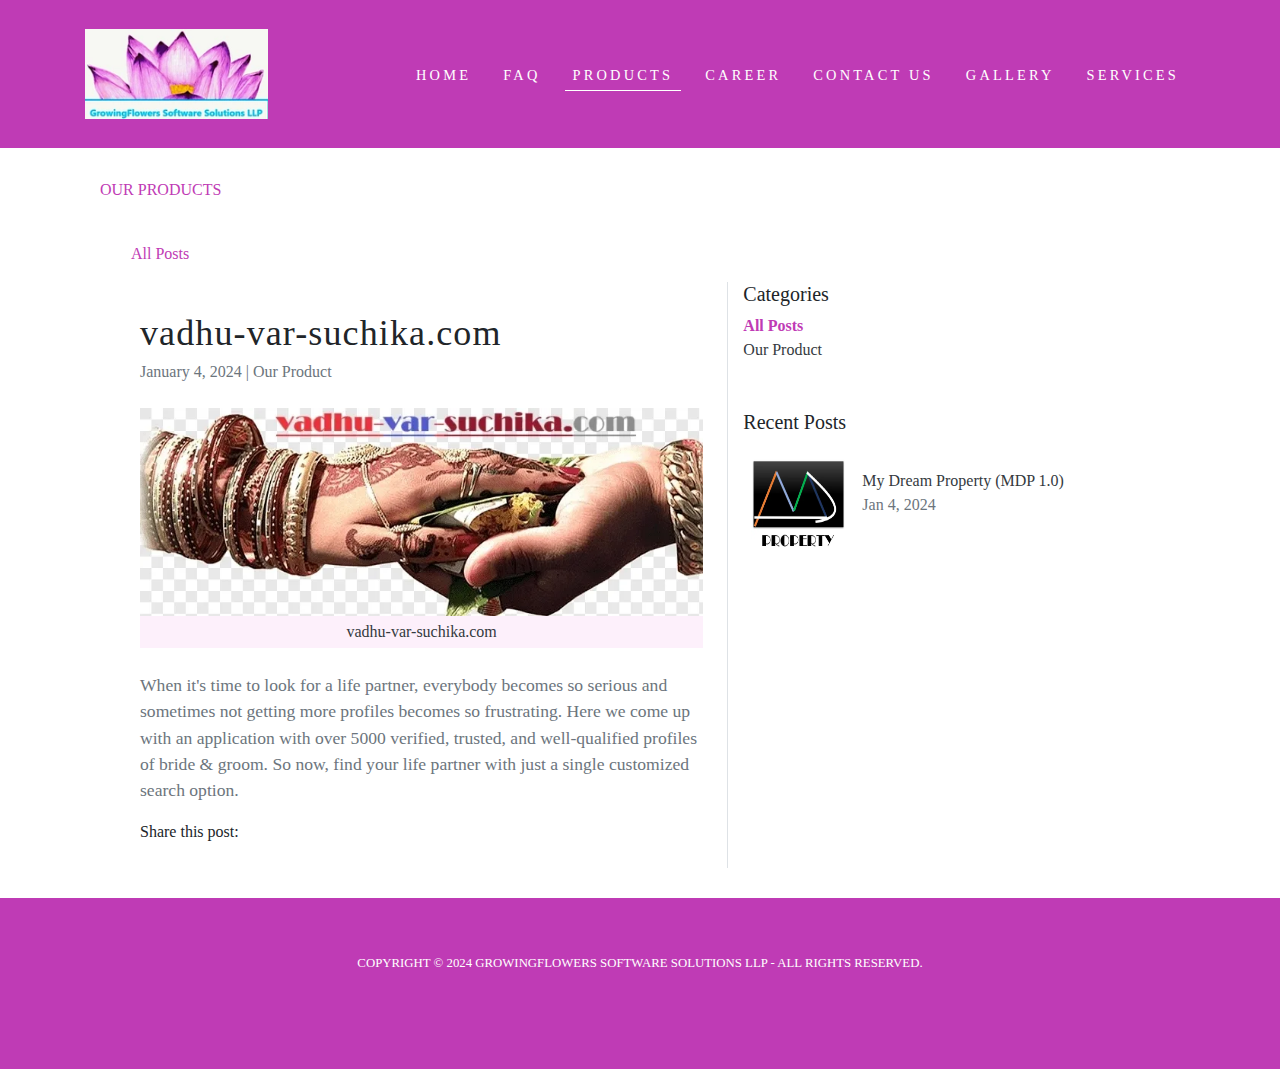
<file: vadhu-var-suchikacom.html>
<!DOCTYPE html>
<html lang="en">

<head>
    <meta charset="UTF-8">
    <meta name="viewport" content="width=device-width, initial-scale=1.0">
    <title>vadhu-var-suchikacom</title>
    <!-- Bootstrap CSS -->
    <link rel="stylesheet" href="https://cdn.jsdelivr.net/npm/bootstrap@4.3.1/dist/css/bootstrap.min.css"
        integrity="sha384-ggOyR0iXCbMQv3Xipma34MD+dH/1fQ784/j6cY/iJTQUOhcWr7x9JvoRxT2MZw1T" crossorigin="anonymous">
    <link rel="stylesheet" href="https://cdnjs.cloudflare.com/ajax/libs/font-awesome/6.6.0/css/all.min.css"
        integrity="sha512-Kc323vGBEqzTmouAECnVceyQqyqdsSiqLQISBL29aUW4U/M7pSPA/gEUZQqv1cwx4OnYxTxve5UMg5GT6L4JJg=="
        crossorigin="anonymous" referrerpolicy="no-referrer" />
    <link rel="stylesheet" href="css/style.css">

    <style>

    </style>
</head>

<body>
    <!-- Navbar -->
    <div class="container-fluid bg-pink pt-2 pb-3 px-2">
        <div class="container">
            <nav class="navbar navbar-expand-lg navbar-light px-0 pt-2 pb-0">
                <a class="navbar-brand d-flex align-items-center" href="#">
                    <img src="assets/logo.png" class="my-2 img-fluid" alt="Logo" style="max-height: 90px;">
                </a>
                <button class="navbar-toggler ml-auto" type="button" data-toggle="collapse"
                    data-target="#navbarSupportedContent" aria-controls="navbarSupportedContent" aria-expanded="false"
                    aria-label="Toggle navigation">
                    <span class="navbar-toggler-icon"></span>
                </button>
                <div class="collapse navbar-collapse justify-content-end" id="navbarSupportedContent">
                    <ul class="navbar-nav">
                        <li class="nav-item">
                            <a class="nav-link text-white mx-2 text-uppercase spacing" href="index.html">Home</a>
                        </li>
                        <li class="nav-item">
                            <a class="nav-link text-white mx-2 text-uppercase spacing" href="faq.html">FAQ</a>
                        </li>
                        <li class="nav-item">
                            <a class="nav-link text-white mx-2 text-uppercase spacing active"
                                href="products.html">Products</a>
                        </li>
                        <li class="nav-item">
                            <a class="nav-link text-white mx-2 text-uppercase spacing" href="career.html">Career</a>
                        </li>
                        <li class="nav-item">
                            <a class="nav-link text-white mx-2 text-uppercase spacing" href="contact.html">Contact
                                Us</a>
                        </li>
                        <li class="nav-item">
                            <a class="nav-link text-white mx-2 text-uppercase spacing" href="gallery.html">Gallery</a>
                        </li>
                        <li class="nav-item">
                            <a class="nav-link text-white mx-2 text-uppercase spacing" href="services.html">Services</a>
                        </li>
                    </ul>
                </div>
            </nav>
        </div>
    </div>

    <div class="container-fluid bg-white">
        <div class="container product-section bg-white">
            <p class="text-uppercase text-pink">Our Products</p>
            <div class="container ml-md-3 mr-md-3">
                <div class="pt-4 pb-3">
                    <a href="products.html" class="text-decoration-none text-pink">
                        <i class="fa-solid fa-caret-left"></i> All Posts
                    </a>    
                </div>
            </div>
            <div class="row ml-md-3 mr-md-3">
                <!-- Main Content -->
                <div class="col-lg-7 p-4">
                    <p class="product-heading mb-0">vadhu-var-suchika.com</p>
                    <p class="text-muted mb-4">January 4, 2024 | Our Product</p>
                    <img src="assets/vadhu-var-suchika.png" alt="Post Image" class="post-image img-fluid mb-0">
                    <div class="link-section bg-light-pink p-1">
                        <a href="https://vadhu-var-suchika.com" class="text-decoration-none text-dark"
                            target="_blank">vadhu-var-suchika.com</a>
                    </div>
                    
                    <p class="mt-4 text-muted description">When it's time to look for a life partner, everybody becomes
                        so serious and sometimes not getting
                        more profiles becomes so frustrating. Here we come up with an application with over 5000
                        verified,
                        trusted, and well-qualified profiles of bride & groom. So now, find your life partner with just
                        a
                        single customized search option.</p>

                    <div>
                        <span>Share this post:</span>
                        <a href="https://www.facebook.com" class="btn" style="color: #3b5998;">
                            <i class="fa-brands fa-facebook"></i>
                        </a>
                        <a href="https://www.twitter.com" class="btn p-0">
                            <i class="fa-brands fa-x-twitter"></i>
                        </a>
                    </div>


                </div>

                <!-- Sidebar -->
                <div class="col-lg-5 border-left">
                    <!-- Categories Section -->
                    <div class="categories mb-5">
                        <h5 class="font-weight-light">Categories</h5>
                        <ul class="list-unstyled">
                            <li><a href="products.html" class="text-decoration-none font-weight-bold text-pink">All Posts</a></li>
                            <li><a href="products.html" class="text-decoration-none text-dark">Our Product</a></li>
                        </ul>
                    </div>

                    <!-- Recent Posts Section -->
                    <div class="recent-posts">
                        <h5 class="font-weight-light mb-4">Recent Posts</h5>
                        <ul class="list-unstyled">
                            <li class="d-flex align-items-center mb-3">
                                <img src="assets/my-dream-property.png" alt="Recent Post Image" class="me-2 ml-2"
                                    style="width: 95px; height: 90px;">
                                <div>
                                    <div class="recent-posts ml-3">
                                        <a href="my-dream-property-mdp-10.html" class="text-decoration-none text-dark">My Dream Property (MDP 1.0)</a>
                                        <p class="text-muted mb-0">Jan 4, 2024</p>
                                    </div>
                                </div>
                            </li>
                        </ul>
                    </div>
                </div>
            </div>
        </div>
    </div>


    <!-- Footer Section -->
    <footer class="container-fluid bg-pink py-5">
        <div class="container text-center font-weight-lighter mt-2 mb-5">
            <p class="text-white">COPYRIGHT © 2024 GROWINGFLOWERS SOFTWARE SOLUTIONS LLP - ALL RIGHTS RESERVED.</p>
        </div>
    </footer>


    <!-- Optional JavaScript -->
    <!-- jQuery first, then Popper.js, then Bootstrap JS -->
    <script src="https://code.jquery.com/jquery-3.3.1.slim.min.js"
        integrity="sha384-q8i/X+965DzO0rT7abK41JStQIAqVgRVzpbzo5smXKp4YfRvH+8abtTE1Pi6jizo"
        crossorigin="anonymous"></script>
    <script src="https://cdn.jsdelivr.net/npm/popper.js@1.14.7/dist/umd/popper.min.js"
        integrity="sha384-UO2eT0CpHqdSJQ6hJty5KVphtPhzWj9WO1clHTMGa3JDZwrnQq4sF86dIHNDz0W1"
        crossorigin="anonymous"></script>
    <script src="https://cdn.jsdelivr.net/npm/bootstrap@4.3.1/dist/js/bootstrap.min.js"
        integrity="sha384-JjSmVgyd0p3pXB1rRibZUAYoIIy6OrQ6VrjIEaFf/nJGzIxFDsf4x0xIM+B07jRM"
        crossorigin="anonymous"></script>
</body>

</html>
</file>
<file: css/style.css>
body {
  font-family: "Playfair Display", Georgia, serif;
  background-color: #BF3BB5;
  padding: 0;
  margin: 0;
}

.bg-pink {
  background-color: #BF3BB5;
}

.text-muted {
  color: #5e5e5e;
}

.text-pink {
  color: #bf3bb5;
}

.nav-link {
  font-size: 0.9rem;
  font-weight: 300;
  position: relative;
  display: inline-block;
  color: white;
  text-decoration: none;
  padding-bottom: 5px;
  transition: all 0.3s ease-in-out;
}

.nav-link::after {
  content: '';
  position: absolute;
  width: 0;
  height: 1px;
  bottom: 0;
  left: 50%;
  background-color: white;
  transition: all 0.3s ease-in-out;
}

.nav-link.active::after {
  width: 100%;
  left: 0;
}

.spacing {
  letter-spacing: 0.2rem;
}

/* Main Section */
.main-section {
  padding: 10px;
}

.main-section img {
  max-width: auto;
  height: 100%;
}

.main-text {
  background-color: #AB34A2;
  color: white;
}

.btn-custom {
  color: #0f0f0f;
  background-color: #fff;
  border: none;
  font-weight: 700;
  border-radius: 0;
}

.btn-custom:hover {
  box-shadow: 0px 4px 15px rgba(0, 0, 0, 0.2);

}

/* Subscribe */
.subscribe .form-control {
  border: none;
  background-color: #FDF0FB;
  border-bottom: 1px solid #ccc;
  border-radius: 0;
}

.subscribe .btn-dark {
  background-color: #000;
  color: #fff;
  border-radius: 0;
  padding: 0.75rem 2rem;
}

.img-fluid {
  width: 100%;
  height: auto;
}

.d-flex {
  display: flex;
}

/* Background Colors */
.bg-light-pink {
  background-color: #FDF0FB;
}

/* FAQ Webpage */
.title {
  font-size: 1.4rem;
  text-align: left;
}

.title:hover {
  color: #AB34A2;
}


.btn.title:focus, .btn.title.collapsed:focus {
  color: #AB34A2;
}

.btn.title:not(.collapsed) .arrow {
  transform: rotate(180deg);
  transition: transform 0.3s ease;
}

.arrow {
  color: #AB34A2;
  font-size: 0.9rem;
  transition: transform 0.3s ease;
}


/* Product Webpage */
.product-section {
  padding: 30px;
}

.product-card {
  margin-bottom: 30px;
}

.product-card img {
  max-width: 90%;
  border: none;
}

.product-date {
  font-size: 0.9rem;
  color: #6c757d;
}

.product-title {
  font-size: 1.5rem;
  font-weight: 100;
  margin: 10px 0;
}

.product-description {
  font-size: 1rem;
  color: #6c757d;
}

.categories-section {
  padding: 20px;
  background-color: #fff;
  border-radius: 8px;
}

.categories-section h4 {
  margin-bottom: 15px;
}

.categories-list {
  list-style: none;
  padding-left: 0;
}

.categories-list li {
  margin-bottom: 10px;
}

.categories-list li a:hover {
  color: #000;
}

/* vadhu-var-suchikacom */
.product-heading {
  font-size: 2.25rem;
  letter-spacing: 1.116px;
  font-weight: 100;
}

.post-image {
  max-width: 650px;
}

.link-section {
  max-width: 650px;
  width: 100%;
  text-align: center;
  padding: 10px;
  margin-top: 0px;
}

.description {
  max-width: 650px;
  width: 100%;
  font-size: 1.125rem;
}

.post-image-2 {
  max-width: 300px;
  width: 100%;
}

.link-section-2 {
  max-width: 300px;
  width: 100%;
  text-align: center;
  padding: 10px;
  margin-top: 0px;
}

.image-link-wrapper {
  max-width: 300px;
}


.description {
  max-width: 650px;
  width: 100%;
  font-size: 1.1rem;
  text-align: none;
}

.categories,
.recent-posts {
  margin-bottom: 20px;
}

/* Careers Webpage */
/* Join Our Team Section*/
.join-team-section {
  background-color: #ffffff;
  padding: 50px 0;
}

.hiring {
  font-weight: 100;
  color: #AB34A2;
  letter-spacing: 2px;
}

.join-team-section h1 {
  font-size: 3rem;
  font-weight: 100;
  letter-spacing: 2.16px;
  margin-bottom: 10px;
}

.join-team-section h3 {
  color: #5E5E68;
  font-size: 1.3rem;
  font-weight: 700;
  text-decoration: underline;
}

.join-team-section .job-listings {
  padding-left: 0;
}

.join-team-section .job-listings li {
  font-size: 1.3rem;
  color: #5E5E68;
  list-style-type: disc;
}

.join-team-section .job-listings p {
  margin-top: 5px;
  font-weight: 100;
  font-size: 1.4rem;
  color: #555;
}

/* Responsive */
@media (min-width: 768px) {
  .join-team-section .job-listings li {
    margin-left: 2rem;
  }
}

@media (min-width: 992px) {
  .join-team-section .job-listings li {
    margin-left: 5rem;
  }
}

@media (min-width: 1200px) {
  .join-team-section .job-listings li {
    margin-left: 9rem;
  }
}

/* Apply Now Section */
.apply-section {
  background-color: #ffffff;
  padding: 50px 0;
}

.apply-section h3 {
  font-size: 1.5rem;
  text-align: center;
  color: #333;
}

.apply-form {
  max-width: 800px;
  margin: 0 auto;
  background-color: #ffffff;
  padding: 30px;
}

.apply-form .form-group {
  margin-bottom: 15px;
}

.apply-form .form-control {
  padding: 10px;
  font-size: 16px;
  width: 100%;
  border: none;
}

.apply-form p {
  font-size: 0.8rem;
}

.file-input {
  display: none;
}

.file-label i {
  margin-right: 8px;
  color: #d63384;
  display: inline-block;
  margin-bottom: 15px;
}

.file-label {
  margin-right: 8px;
  color: #BF3BB5;
  display: inline-block;
  cursor: pointer;
  margin-bottom: 15px;
}

.file-label:hover {
  color: #d63384;
}

.submit-btn {
  background-color: #000;
  color: #fff;
  font-weight: 600;
  border-radius: 0;
}

.submit-btn:hover {
  box-shadow: 0px 4px 15px rgba(0, 0, 0, 0.3);
  color: #fff;
}

/* Contact US Section */
.contact-section {
  background-color: #fff;
  padding: 50px 0;
}

.contact-section h2 {
  font-size: 1.3rem;
  letter-spacing: 3px;
  font-weight: 200;
}

.form-control {
  border: none;
  max-width: 800px;
  margin: 0 auto;
  background-color: #ffffff;
  padding: 30px;
}

textarea.form-control {
  border-radius: 0;
}

button.btn-dark {
  background-color: #000;
  padding: 15px 30px;
  font-weight: bold;
  letter-spacing: 2px;
  border-radius: 0;
  transition: all 0.3s ease;
}

button.btn-dark:hover {
  box-shadow: 0px 4px 15px rgba(0, 0, 0, 0.3);
}

.captcha {
  font-size: 0.8rem;
}

.captcha a:hover {
  color: #000;
}

/* Info Section */
.contact-information {
  background-color: #fff;
}

.info-heading {
  font-size: 1.4rem;
}

.address {
  font-size: 1.09rem;
}

.hours-section {
  text-align: center;
  margin-top: 20px;
}

.hours-table {
  margin: 0 auto;
  width: auto;
}

td {
  padding: 8px 20px;
}

/* Gallery Webpage */
.carousel-inner {
  width: 100%;
  height: 100%;
}

.carousel-item img {
  width: 100%;
  height: 400px;
  object-fit: contain;
  object-position: center;
}


@media (max-width: 768px) {
  .carousel-item img {
    height: 300px;
  }
}

.thumbnail-section {
  margin-top: 20px;
}

.img-square {
  width: 200px;
  height: 90px;
  object-fit: cover;
  cursor: pointer;
  border: none;
}

.thumbnail-section h4 {
  margin-bottom: 20px;
}

/* Services Section */
.service-section {
  background-image: url('../assets/last.jpg');
  background-size: cover;
  background-position: center;
  height: 60vh;
  color: white;
  position: relative;
  justify-content: center;
  display: flex;
  align-items: center;
}

.content {
  max-width: 800px;
}

.quote {
  font-size: 3rem;
  line-height: 1.2;
  position: relative;
}

/* Responsive */
@media (max-width: 768px) {
  .quote {
    font-size: 1.2rem;
  }

  .quote::before,
  .quote::after {
    font-size: 2rem;
  }
}

/* Footer Text */
footer p {
  font-size: 0.8rem;
  color: #333;
  margin: 0;
}
</file>
